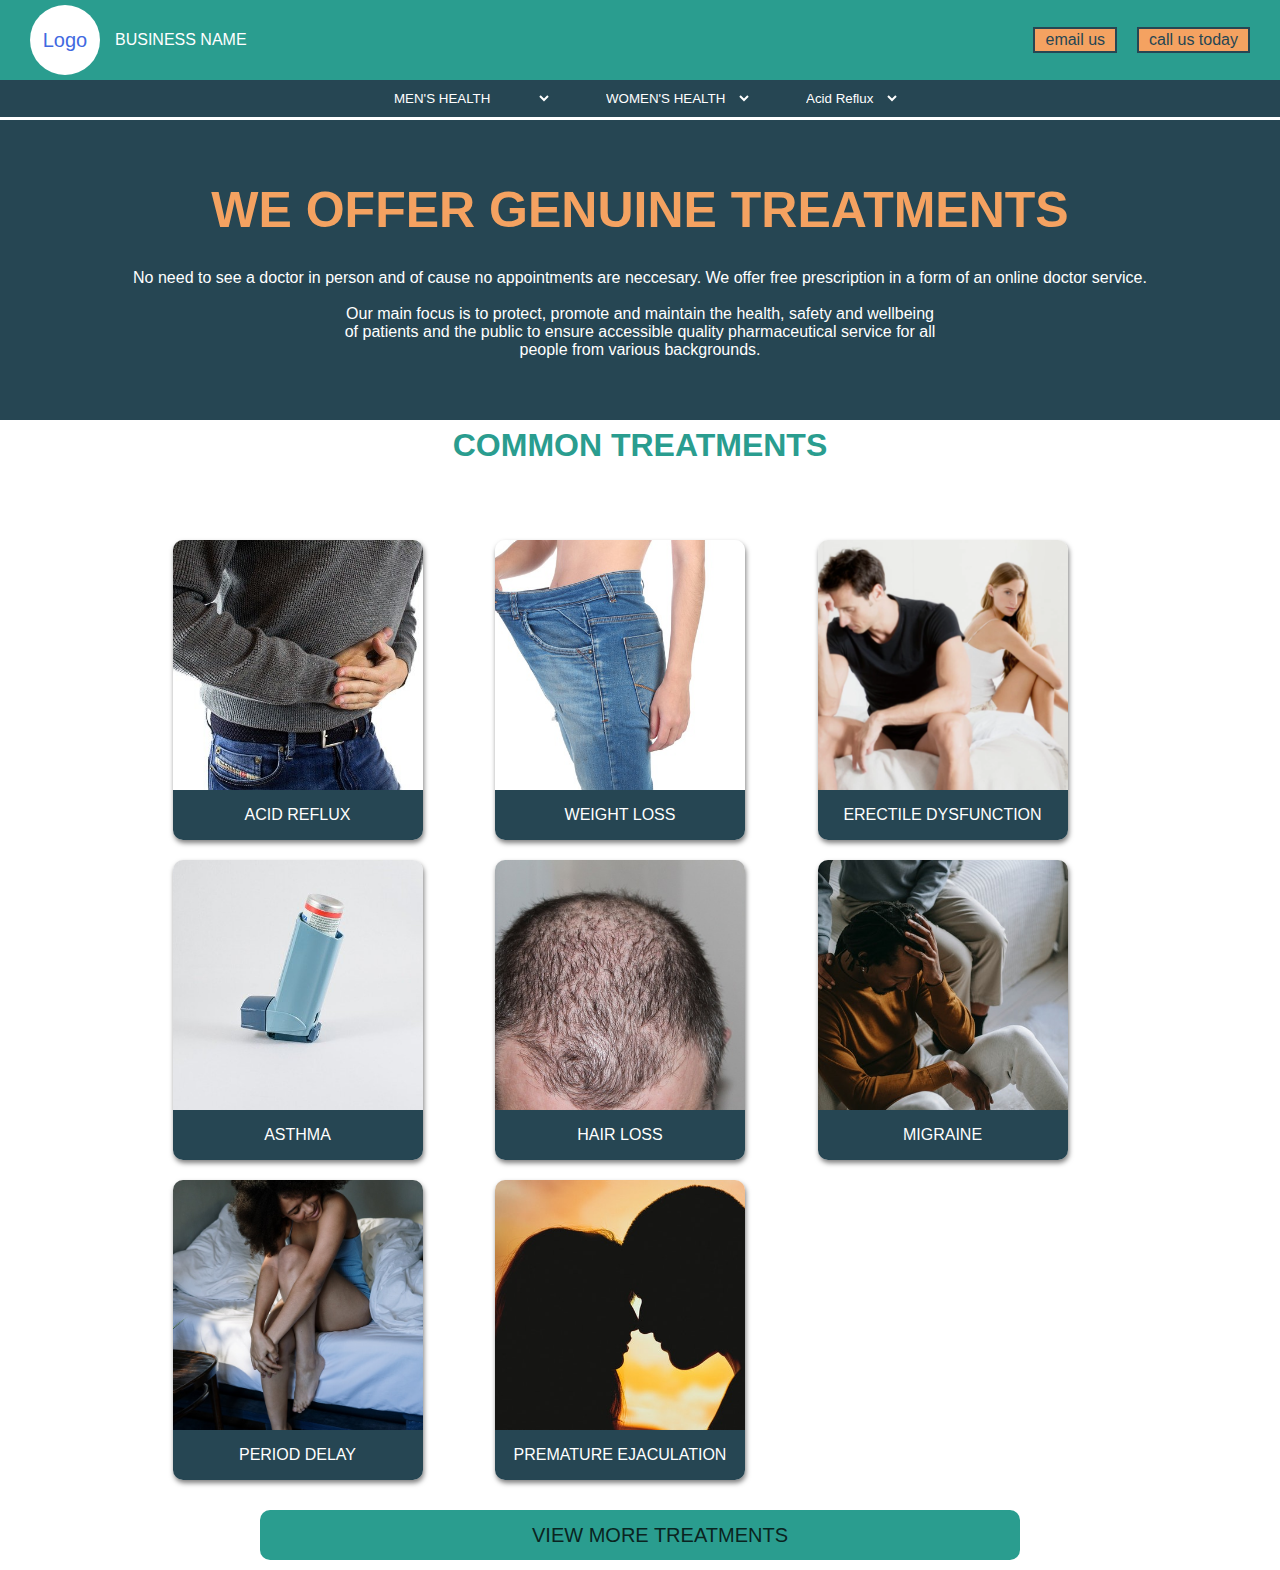
<file: index.html>
<!DOCTYPE html>
<html lang="en">
<head>
    <meta charset="UTF-8">
    <meta http-equiv="X-UA-Compatible" content="IE=edge">
    <meta name="viewport" content="width=device-width, initial-scale=1.0">
    <title>Online Doctor</title>
    <link rel="stylesheet" href="css/index.css">
    <link rel="stylesheet" href="https://use.fontawesome.com/releases/v5.15.4/css/all.css" integrity="sha384-DyZ88mC6Up2uqS4h/KRgHuoeGwBcD4Ng9SiP4dIRy0EXTlnuz47vAwmeGwVChigm" crossorigin="anonymous">
    <script src="index.js" defer></script>
</head>
<body>
    <div class="wrapper">
        <div class="navbar">
            <div>
                <div id="logo-area">
                    <div class="logo">
                        Logo
                    </div>
                    <p>BUSINESS NAME</p>
                </div>
                <ul>
                    <li>
                        <i class="fas fa-envelope"></i>
                        <a href="mailto:amoswings7@gmail.com">
                        email us
                        </a>
                    </li>
                    <li>
                        <i class="fas fa-phone-alt"></i>
                        <a href="tel:0814599837">call us today</a>
                    </li>
                </ul>
                <div id="burger-menu">
                    <span></span>
                    <span></span>
                    <span></span>
                </div>
            </div>
            <nav>
                <select class="nav-select-input" name="men" id="men-option" value="MEN'S HEALTH">
                    <option value="">MEN'S HEALTH</option>
                    <option value="">Erectile Dysfunction</option>
                    <option value="">Hair Loss</option>
                    <option value="">Premature Ejaculation</option>
                </select>
                <select class="nav-select-input" name="men" id="women-option" value="WOMEN'S HEALTH">
                    <option value="">WOMEN'S HEALTH</option>
                    <option value="">Period Delay</option>
                    <option value="">Weight Loss</option>
                    <option value="">Acne</option>
                    <option value="">Migraine</option>
                </select>
                <select class="nav-select-input" name="men" id="general-option" value="MORE COMMON TREATMENTS">
                    <option value="">Acid Reflux</option>
                    <option value="">Asthma</option>
                </select>
            </nav>
        </div>



        <!-- Navigation Menu for Mobile -->
        <div id="mobile-nav">
            <nav>
                <ul id="contact-us">
                    <li>
                        <a href="mailto:amoswings7@gmail.com">
                            <i class="fas fa-envelope"></i>
                        email us
                        </a>
                    </li>
                    <li>
                        <a href="tel:0814599837">
                            <i class="fas fa-phone-alt"></i>
                            call us today
                        </a>
                    </li>
                </ul>
                <ul id="navigations">
                    <li tabindex="1">
                        <p>
                            MEN'S HEALTH
                        </p>
                        <ul class="submenu">
                            <li>
                                <a href="treatment/erectile-dysfunction.html">Erectile Dysfunction</a>
                            </li>
                            <li>
                                <a href="treatment/hair-loss.html">Hair Loss</a>
                            </li>
                            <li>
                                <a href="treatment/premature-ejaculation.html">Premature Ejaculation</a>
                            </li>
                        </ul>
                    </li>
                    <li tabindex="2">
                        <p>
                            WOMEN'S HEALTH
                        </p>
                        <ul class="submenu">
                            <li>
                                <a href="treatment/period-delay.html">Period Delay</a>
                            </li>
                            <li>
                                <a href="treatment/weight-loss.html">Weight Loss</a>
                            </li>
                            <li>
                                <a href="treatment/acne.html">Acne</a>
                            </li>
                            <li>
                                <a href="treatment/migraine.html">Migraine</a>
                            </li>
                        </ul>
                    </li>
                    <li tabindex="3">
                        <p>
                            MORE COMMON TREATMENTS
                        </p>
                        <ul class="submenu">
                            <li>
                                <a href="treatment/acid-reflux.html">Acid Reflux</a>
                            </li>
                            <li>
                                <a href="treatment/asthma.html">Asthma</a>
                            </li>
                        </ul>
                    </li>
                </ul>
            </nav>

            <div id="close-btn">
                <span></span>
                <span></span>
            </div>
        </div>


        <!-- intro section -->
        <div id="intro-section">
            <h1>WE OFFER GENUINE TREATMENTS</h1>
            <p>No need to see a doctor in person and of cause no appointments are neccesary. We offer free prescription in a form of an online doctor service.
            </p>
            <br>
            <p>
                Our main focus is to protect, promote and maintain the health, safety and wellbeing of patients and the public to ensure accessible quality pharmaceutical service for all people from various backgrounds.
            </p>

        </div>
        <div id="category-container">
            <div id="header">
                <h1>COMMON TREATMENTS</h1>
                <div>
                    <i class="fas fa-chevron-down"></i>
                </div>
            </div>
            <div id="category-holder">
                <!-- <div class="category">
                    <img src="public/weight-loss.jpg" alt="weight-loss">
                    <P>WEIGHT LOSS</P>
                </div> -->
            </div>
            <div class="btn-container">
                <button id="view-more-btn">
                    <i class="far fa-plus-square"></i>
                    VIEW MORE TREATMENTS
                </button>
            </div>
        </div>

    </div>
</body>
</html>
</file>
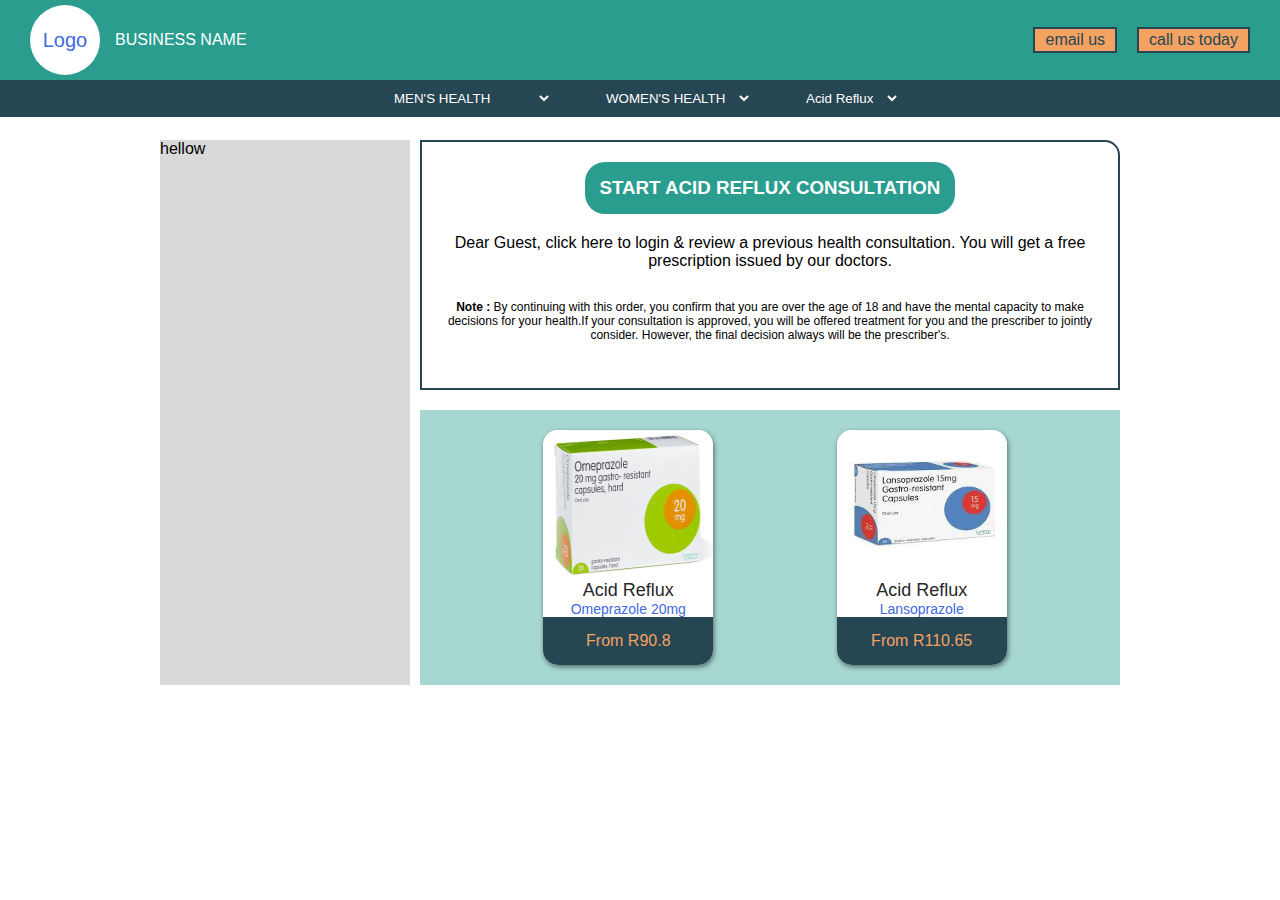
<file: treatment/acid-reflux.html>
<!DOCTYPE html>
<html lang="en">
<head>
    <meta charset="UTF-8">
    <meta http-equiv="X-UA-Compatible" content="IE=edge">
    <meta name="viewport" content="width=device-width, initial-scale=1.0">
    <link rel="stylesheet" href="../css/asthma.css">
    <script src="../js/treatment/acidReflux.js" type="module" defer></script>
    <title>Ashma</title>
</head>
<body>
    <div class="wrapper">
        <div class="navbar">
            <div>
                <div id="logo-area">
                    <div class="logo">
                        Logo
                    </div>
                    <p>BUSINESS NAME</p>
                </div>
                <ul>
                    <li>
                        <i class="fas fa-envelope"></i>
                        <a href="mailto:amoswings7@gmail.com">
                        email us
                        </a>
                    </li>
                    <li>
                        <i class="fas fa-phone-alt"></i>
                        <a href="tel:0814599837">call us today</a>
                    </li>
                </ul>
                <div id="burger-menu">
                    <span></span>
                    <span></span>
                    <span></span>
                </div>
            </div>
            <nav>
                <select class="nav-select-input" name="men" id="men-option" value="MEN'S HEALTH">
                    <option value="">MEN'S HEALTH</option>
                    <option value="">Erectile Dysfunction</option>
                    <option value="">Hair Loss</option>
                    <option value="">Premature Ejaculation</option>
                </select>
                <select class="nav-select-input" name="men" id="women-option" value="WOMEN'S HEALTH">
                    <option value="">WOMEN'S HEALTH</option>
                    <option value="">Period Delay</option>
                    <option value="">Weight Loss</option>
                    <option value="">Acne</option>
                    <option value="">Migraine</option>
                </select>
                <select class="nav-select-input" name="men" id="general-option" value="MORE COMMON TREATMENTS">
                    <option value="">Acid Reflux</option>
                    <option value="">Asthma</option>
                </select>
            </nav>
        </div>



        <!-- Navigation Menu for Mobile -->
        <div id="mobile-nav">
            <nav>
                <ul id="contact-us">
                    <li>
                        <a href="mailto:amoswings7@gmail.com">
                            <i class="fas fa-envelope"></i>
                        email us
                        </a>
                    </li>
                    <li>
                        <a href="tel:0814599837">
                            <i class="fas fa-phone-alt"></i>
                            call us today
                        </a>
                    </li>
                </ul>
                <ul id="navigations">
                    <li tabindex="1">
                        <p>
                            MEN'S HEALTH
                        </p>
                        <ul class="submenu">
                            <li>
                                <a href="erectile-dysfunction.html">Erectile Dysfunction</a>
                            </li>
                            <li>
                                <a href="hair-loss.html">Hair Loss</a>
                            </li>
                            <li>
                                <a href="premature-ejaculation.html">Premature Ejaculation</a>
                            </li>
                        </ul>
                    </li>
                    <li tabindex="2">
                        <p>
                            WOMEN'S HEALTH
                        </p>
                        <ul class="submenu">
                            <li>
                                <a href="period-delay.html">Period Delay</a>
                            </li>
                            <li>
                                <a href="weight-loss.html">Weight Loss</a>
                            </li>
                            <li>
                                <a href="acne.html">Acne</a>
                            </li>
                            <li>
                                <a href="migraine.html">Migraine</a>
                            </li>
                        </ul>
                    </li>
                    <li tabindex="3">
                        <p>
                            MORE COMMON TREATMENTS
                        </p>
                        <ul class="submenu">
                            <li>
                                <a href="acid-reflux.html">Acid Reflux</a>
                            </li>
                            <li>
                                <a href="asthma.html">Asthma</a>
                            </li>
                        </ul>
                    </li>
                </ul>
            </nav>

            <div id="close-btn">
                <span></span>
                <span></span>
            </div>
        </div>



        <div id="main-content">
            <aside id="aside-content">
                hellow
            </aside>
            <main>
                <div id="consult-section">
                    <div id="header">
                        <h3 id="openForm">START ACID REFLUX CONSULTATION</h3>
                        <p>
                            Dear Guest, click here to login & review a previous health consultation.
                            You will get a free prescription issued by our doctors.
                        </p>
                    </div>
                    <p>
                        <b>Note :</b> By continuing with this order, you confirm that you are over the age of 18 and have the mental capacity to make decisions for your health.If your consultation is approved, you will be offered treatment for you and the prescriber to jointly consider. However, the final decision always will be the prescriber's.
                    </p>
                </div>
                <div id='product-section'>
                    
                </div>
            </main>
        </div>


        <div class="form-container">
            <div class="close">
                <span></span>
                <span></span>
            </div>
            <form >
                <div class="about-person">
                    <h1>About you</h1>
                </div>
                <hr>
    
                <div class="symptoms">
                    <h1>Your symptoms</h1>
                </div>

                <hr>
                <input id="submit-btn" type="submit" value="SUBMIT FORM">
            </form>
        </div>
    </div>
</body>
</html>
</file>
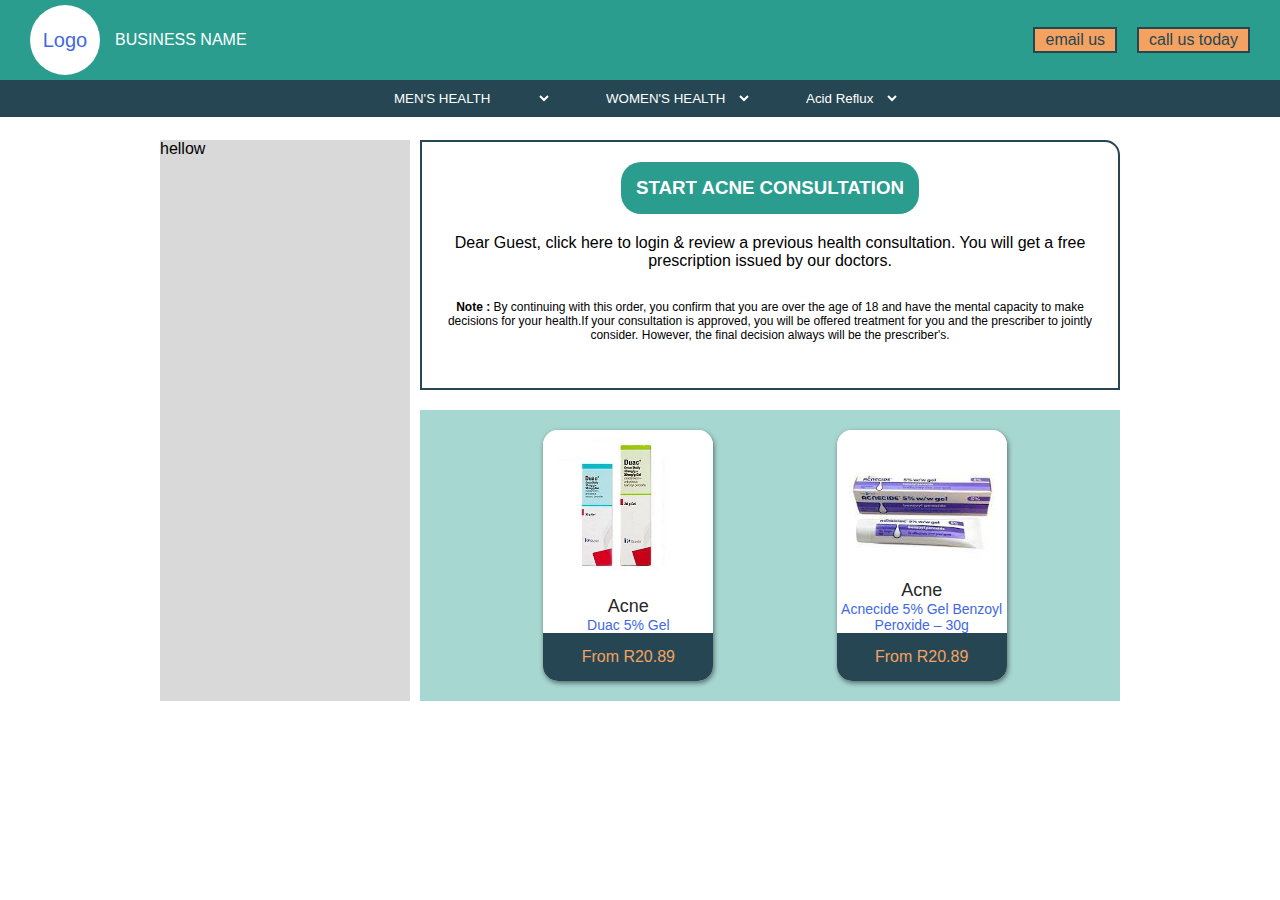
<file: treatment/acne.html>
<!DOCTYPE html>
<html lang="en">
<head>
    <meta charset="UTF-8">
    <meta http-equiv="X-UA-Compatible" content="IE=edge">
    <meta name="viewport" content="width=device-width, initial-scale=1.0">
    <link rel="stylesheet" href="../css/asthma.css">
    <script src="../js/treatment/acne.js" type="module" defer></script>
    <title>Ashma</title>
</head>
<body>
    <div class="wrapper">
        <div class="navbar">
            <div>
                <div id="logo-area">
                    <div class="logo">
                        Logo
                    </div>
                    <p>BUSINESS NAME</p>
                </div>
                <ul>
                    <li>
                        <i class="fas fa-envelope"></i>
                        <a href="mailto:amoswings7@gmail.com">
                        email us
                        </a>
                    </li>
                    <li>
                        <i class="fas fa-phone-alt"></i>
                        <a href="tel:0814599837">call us today</a>
                    </li>
                </ul>
                <div id="burger-menu">
                    <span></span>
                    <span></span>
                    <span></span>
                </div>
            </div>
            <nav>
                <select class="nav-select-input" name="men" id="men-option" value="MEN'S HEALTH">
                    <option value="">MEN'S HEALTH</option>
                    <option value="">Erectile Dysfunction</option>
                    <option value="">Hair Loss</option>
                    <option value="">Premature Ejaculation</option>
                </select>
                <select class="nav-select-input" name="men" id="women-option" value="WOMEN'S HEALTH">
                    <option value="">WOMEN'S HEALTH</option>
                    <option value="">Period Delay</option>
                    <option value="">Weight Loss</option>
                    <option value="">Acne</option>
                    <option value="">Migraine</option>
                </select>
                <select class="nav-select-input" name="men" id="general-option" value="MORE COMMON TREATMENTS">
                    <option value="">Acid Reflux</option>
                    <option value="">Asthma</option>
                </select>
            </nav>
        </div>



        <!-- Navigation Menu for Mobile -->
        <div id="mobile-nav">
            <nav>
                <ul id="contact-us">
                    <li>
                        <a href="mailto:amoswings7@gmail.com">
                            <i class="fas fa-envelope"></i>
                        email us
                        </a>
                    </li>
                    <li>
                        <a href="tel:0814599837">
                            <i class="fas fa-phone-alt"></i>
                            call us today
                        </a>
                    </li>
                </ul>
                <ul id="navigations">
                    <li tabindex="1">
                        <p>
                            MEN'S HEALTH
                        </p>
                        <ul class="submenu">
                            <li>
                                <a href="erectile-dysfunction.html">Erectile Dysfunction</a>
                            </li>
                            <li>
                                <a href="hair-loss.html">Hair Loss</a>
                            </li>
                            <li>
                                <a href="premature-ejaculation.html">Premature Ejaculation</a>
                            </li>
                        </ul>
                    </li>
                    <li tabindex="2">
                        <p>
                            WOMEN'S HEALTH
                        </p>
                        <ul class="submenu">
                            <li>
                                <a href="period-delay.html">Period Delay</a>
                            </li>
                            <li>
                                <a href="weight-loss.html">Weight Loss</a>
                            </li>
                            <li>
                                <a href="acne.html">Acne</a>
                            </li>
                            <li>
                                <a href="migraine.html">Migraine</a>
                            </li>
                        </ul>
                    </li>
                    <li tabindex="3">
                        <p>
                            MORE COMMON TREATMENTS
                        </p>
                        <ul class="submenu">
                            <li>
                                <a href="acid-reflux.html">Acid Reflux</a>
                            </li>
                            <li>
                                <a href="asthma.html">Asthma</a>
                            </li>
                        </ul>
                    </li>
                </ul>
            </nav>

            <div id="close-btn">
                <span></span>
                <span></span>
            </div>
        </div>



        <div id="main-content">
            <aside id="aside-content">
                hellow
            </aside>
            <main>
                <div id="consult-section">
                    <div id="header">
                        <h3 id="openForm">START ACNE CONSULTATION</h3>
                        <p>
                            Dear Guest, click here to login & review a previous health consultation.
                            You will get a free prescription issued by our doctors.
                        </p>
                    </div>
                    <p>
                        <b>Note :</b> By continuing with this order, you confirm that you are over the age of 18 and have the mental capacity to make decisions for your health.If your consultation is approved, you will be offered treatment for you and the prescriber to jointly consider. However, the final decision always will be the prescriber's.
                    </p>
                </div>
                <div id='product-section'>
                    
                    </div>
                </div>
            </main>
        </div>


        <div class="form-container">
            <div class="close">
                <span></span>
                <span></span>
            </div>
            <form >
                <div class="about-person">
                    <h1>About you</h1>
                </div>
                <hr>
    
                <div class="symptoms">
                    <h1>Your symptoms</h1>
                </div>

                <hr>
                <input id="submit-btn" type="submit" value="SUBMIT FORM">
            </form>
        </div>
    </div>
</body>
</html>
</file>
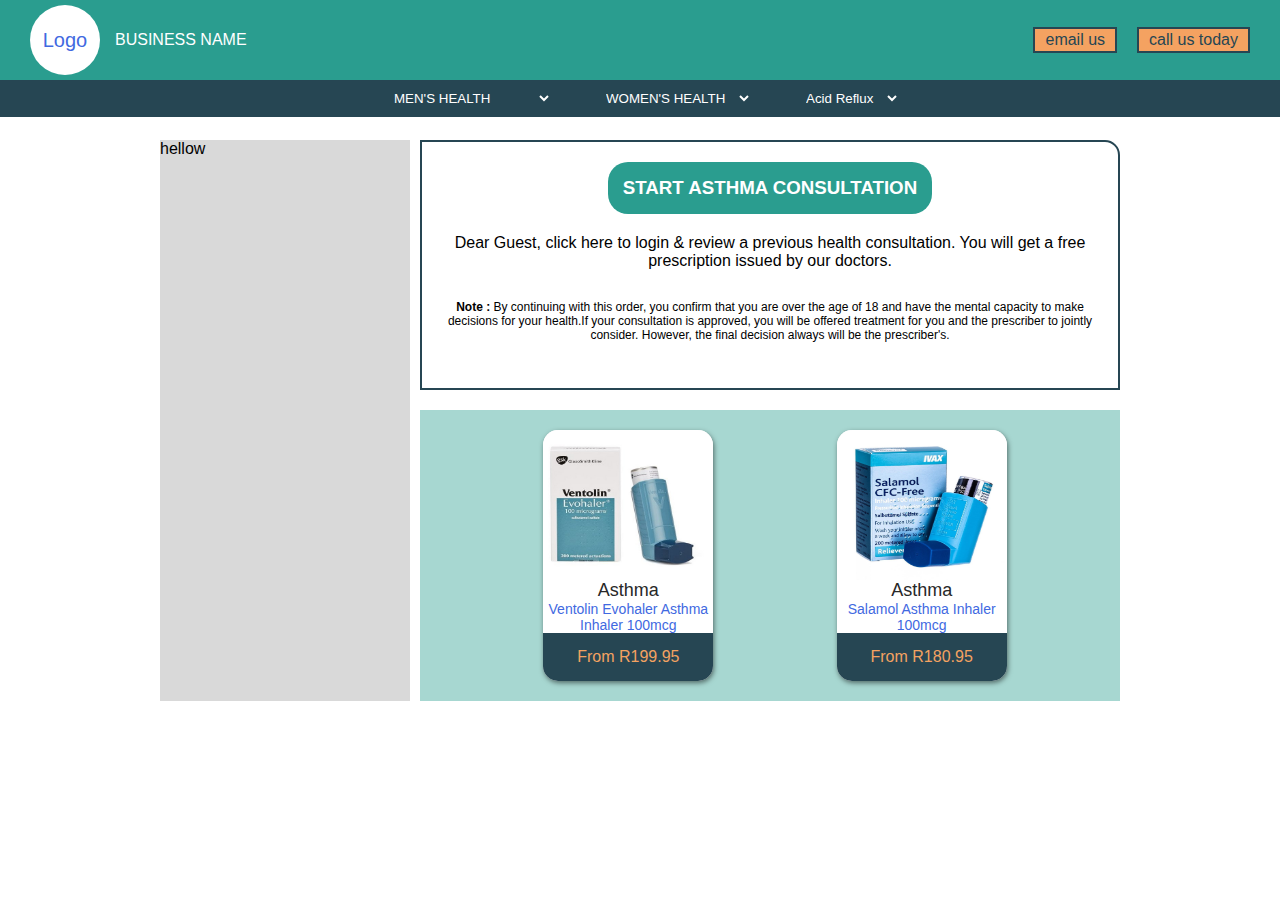
<file: treatment/asthma.html>
<!DOCTYPE html>
<html lang="en">
<head>
    <meta charset="UTF-8">
    <meta http-equiv="X-UA-Compatible" content="IE=edge">
    <meta name="viewport" content="width=device-width, initial-scale=1.0">
    <link rel="stylesheet" href="../css/asthma.css">
    <script src="../js/treatment/asthma.js" type="module" defer></script>
    <title>Ashma</title>
</head>
<body>
    <div class="wrapper">
        <div class="navbar">
            <div>
                <div id="logo-area">
                    <div class="logo">
                        Logo
                    </div>
                    <p>BUSINESS NAME</p>
                </div>
                <ul>
                    <li>
                        <i class="fas fa-envelope"></i>
                        <a href="mailto:amoswings7@gmail.com">
                        email us
                        </a>
                    </li>
                    <li>
                        <i class="fas fa-phone-alt"></i>
                        <a href="tel:0814599837">call us today</a>
                    </li>
                </ul>
                <div id="burger-menu">
                    <span></span>
                    <span></span>
                    <span></span>
                </div>
            </div>
            <nav>
                <select class="nav-select-input" name="men" id="men-option" value="MEN'S HEALTH">
                    <option value="">MEN'S HEALTH</option>
                    <option value="">Erectile Dysfunction</option>
                    <option value="">Hair Loss</option>
                    <option value="">Premature Ejaculation</option>
                </select>
                <select class="nav-select-input" name="men" id="women-option" value="WOMEN'S HEALTH">
                    <option value="">WOMEN'S HEALTH</option>
                    <option value="">Period Delay</option>
                    <option value="">Weight Loss</option>
                    <option value="">Acne</option>
                    <option value="">Migraine</option>
                </select>
                <select class="nav-select-input" name="men" id="general-option" value="MORE COMMON TREATMENTS">
                    <option value="">Acid Reflux</option>
                    <option value="">Asthma</option>
                </select>
            </nav>
        </div>



        <!-- Navigation Menu for Mobile -->
        <div id="mobile-nav">
            <nav>
                <ul id="contact-us">
                    <li>
                        <a href="mailto:amoswings7@gmail.com">
                            <i class="fas fa-envelope"></i>
                        email us
                        </a>
                    </li>
                    <li>
                        <a href="tel:0814599837">
                            <i class="fas fa-phone-alt"></i>
                            call us today
                        </a>
                    </li>
                </ul>
                <ul id="navigations">
                    <li tabindex="1">
                        <p>
                            MEN'S HEALTH
                        </p>
                        <ul class="submenu">
                            <li>
                                <a href="erectile-dysfunction.html">Erectile Dysfunction</a>
                            </li>
                            <li>
                                <a href="hair-loss.html">Hair Loss</a>
                            </li>
                            <li>
                                <a href="premature-ejaculation.html">Premature Ejaculation</a>
                            </li>
                        </ul>
                    </li>
                    <li tabindex="2">
                        <p>
                            WOMEN'S HEALTH
                        </p>
                        <ul class="submenu">
                            <li>
                                <a href="period-delay.html">Period Delay</a>
                            </li>
                            <li>
                                <a href="weight-loss.html">Weight Loss</a>
                            </li>
                            <li>
                                <a href="acne.html">Acne</a>
                            </li>
                            <li>
                                <a href="migraine.html">Migraine</a>
                            </li>
                        </ul>
                    </li>
                    <li tabindex="3">
                        <p>
                            MORE COMMON TREATMENTS
                        </p>
                        <ul class="submenu">
                            <li>
                                <a href="acid-reflux.html">Acid Reflux</a>
                            </li>
                            <li>
                                <a href="asthma.html">Asthma</a>
                            </li>
                        </ul>
                    </li>
                </ul>
            </nav>
            
            <div id="close-btn">
                <span></span>
                <span></span>
            </div>
        </div>



        <div id="main-content">
            <aside id="aside-content">
                hellow
            </aside>
            <main>
                <div id="consult-section">
                    <div id="header">
                        <h3 id="openForm">START ASTHMA CONSULTATION</h3>
                        <p>
                            Dear Guest, click here to login & review a previous health consultation.
                            You will get a free prescription issued by our doctors.
                        </p>
                    </div>
                    <p>
                        <b>Note :</b> By continuing with this order, you confirm that you are over the age of 18 and have the mental capacity to make decisions for your health.If your consultation is approved, you will be offered treatment for you and the prescriber to jointly consider. However, the final decision always will be the prescriber's.
                    </p>
                </div>
                <div id='product-section'>
                    
                </div>
            </main>
        </div>


        <div class="form-container">
            <div class="close">
                <span></span>
                <span></span>
            </div>
            <form >
                <div class="about-person">
                    <h1>About you</h1>
                </div>
                <hr>
    
                <div class="symptoms">
                    <h1>Your symptoms</h1>
                </div>

                <hr>
                <input id="submit-btn" type="submit" value="SUBMIT FORM">
            </form>
        </div>
    </div>
</body>
</html>
</file>
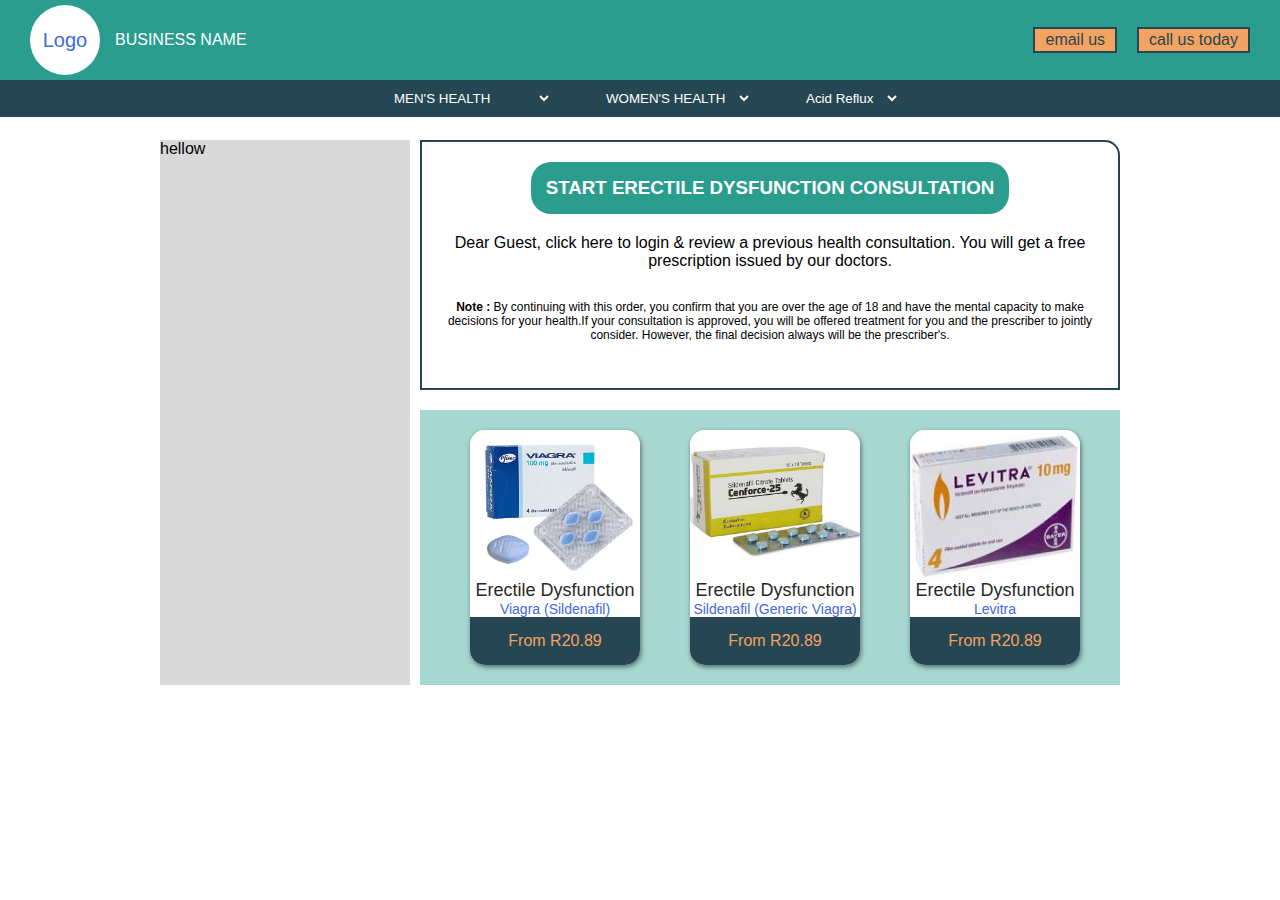
<file: treatment/erectile-dysfunction.html>
<!DOCTYPE html>
<html lang="en">
<head>
    <meta charset="UTF-8">
    <meta http-equiv="X-UA-Compatible" content="IE=edge">
    <meta name="viewport" content="width=device-width, initial-scale=1.0">
    <link rel="stylesheet" href="../css/asthma.css">
    <script src="../js/treatment/erectileDysfunction.js" type="module" defer></script>
    <title>Ashma</title>
</head>
<body>
    <div class="wrapper">
        <div class="navbar">
            <div>
                <div id="logo-area">
                    <div class="logo">
                        Logo
                    </div>
                    <p>BUSINESS NAME</p>
                </div>
                <ul>
                    <li>
                        <i class="fas fa-envelope"></i>
                        <a href="mailto:amoswings7@gmail.com">
                        email us
                        </a>
                    </li>
                    <li>
                        <i class="fas fa-phone-alt"></i>
                        <a href="tel:0814599837">call us today</a>
                    </li>
                </ul>
                <div id="burger-menu">
                    <span></span>
                    <span></span>
                    <span></span>
                </div>
            </div>
            <nav>
                <select class="nav-select-input" name="men" id="men-option" value="MEN'S HEALTH">
                    <option value="">MEN'S HEALTH</option>
                    <option value="">Erectile Dysfunction</option>
                    <option value="">Hair Loss</option>
                    <option value="">Premature Ejaculation</option>
                </select>
                <select class="nav-select-input" name="men" id="women-option" value="WOMEN'S HEALTH">
                    <option value="">WOMEN'S HEALTH</option>
                    <option value="">Period Delay</option>
                    <option value="">Weight Loss</option>
                    <option value="">Acne</option>
                    <option value="">Migraine</option>
                </select>
                <select class="nav-select-input" name="men" id="general-option" value="MORE COMMON TREATMENTS">
                    <option value="">Acid Reflux</option>
                    <option value="">Asthma</option>
                </select>
            </nav>
        </div>



        <!-- Navigation Menu for Mobile -->
        <div id="mobile-nav">
            <nav>
                <ul id="contact-us">
                    <li>
                        <a href="mailto:amoswings7@gmail.com">
                            <i class="fas fa-envelope"></i>
                        email us
                        </a>
                    </li>
                    <li>
                        <a href="tel:0814599837">
                            <i class="fas fa-phone-alt"></i>
                            call us today
                        </a>
                    </li>
                </ul>
                <ul id="navigations">
                    <li tabindex="1">
                        <p>
                            MEN'S HEALTH
                        </p>
                        <ul class="submenu">
                            <li>
                                <a href="erectile-dysfunction.html">Erectile Dysfunction</a>
                            </li>
                            <li>
                                <a href="hair-loss.html">Hair Loss</a>
                            </li>
                            <li>
                                <a href="premature-ejaculation.html">Premature Ejaculation</a>
                            </li>
                        </ul>
                    </li>
                    <li tabindex="2">
                        <p>
                            WOMEN'S HEALTH
                        </p>
                        <ul class="submenu">
                            <li>
                                <a href="period-delay.html">Period Delay</a>
                            </li>
                            <li>
                                <a href="weight-loss.html">Weight Loss</a>
                            </li>
                            <li>
                                <a href="acne.html">Acne</a>
                            </li>
                            <li>
                                <a href="migraine.html">Migraine</a>
                            </li>
                        </ul>
                    </li>
                    <li tabindex="3">
                        <p>
                            MORE COMMON TREATMENTS
                        </p>
                        <ul class="submenu">
                            <li>
                                <a href="acid-reflux.html">Acid Reflux</a>
                            </li>
                            <li>
                                <a href="asthma.html">Asthma</a>
                            </li>
                        </ul>
                    </li>
                </ul>
            </nav>

            <div id="close-btn">
                <span></span>
                <span></span>
            </div>
        </div>



        <div id="main-content">
            <aside id="aside-content">
                hellow
            </aside>
            <main>
                <div id="consult-section">
                    <div id="header">
                        <h3 id="openForm">START ERECTILE DYSFUNCTION CONSULTATION</h3>
                        <p>
                            Dear Guest, click here to login & review a previous health consultation.
                            You will get a free prescription issued by our doctors.
                        </p>
                    </div>
                    <p>
                        <b>Note :</b> By continuing with this order, you confirm that you are over the age of 18 and have the mental capacity to make decisions for your health.If your consultation is approved, you will be offered treatment for you and the prescriber to jointly consider. However, the final decision always will be the prescriber's.
                    </p>
                </div>
                <div id='product-section'>
                    
                </div>
            </main>
        </div>


        <div class="form-container">
            <div class="close">
                <span></span>
                <span></span>
            </div>
            <form >
                <div class="about-person">
                    <h1>About you</h1>
                </div>
                <hr>
    
                <div class="symptoms">
                    <h1>Your symptoms</h1>
                </div>

                <hr>
                <input id="submit-btn" type="submit" value="SUBMIT FORM">
            </form>
        </div>
    </div>
</body>
</html>
</file>
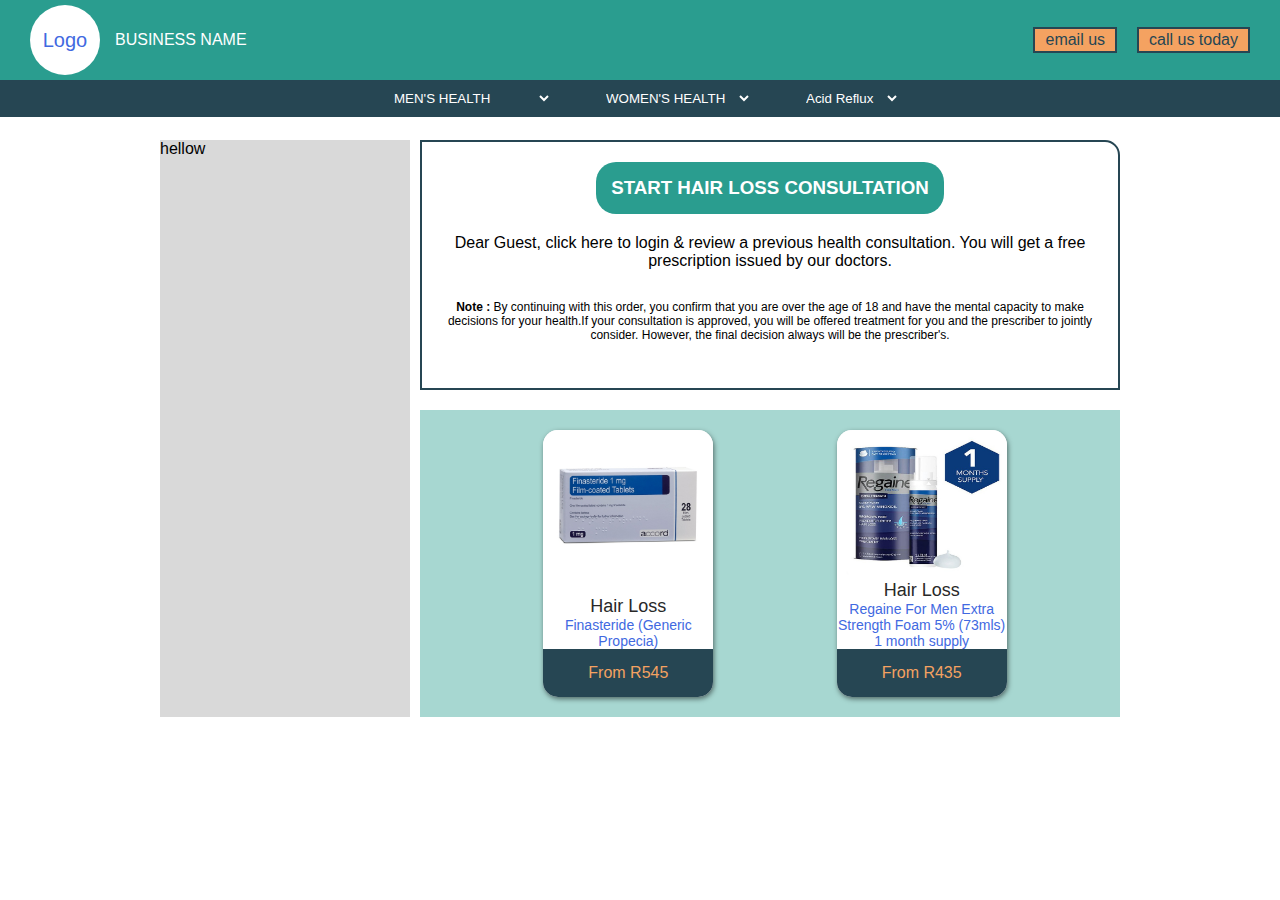
<file: treatment/hair-loss.html>
<!DOCTYPE html>
<html lang="en">
<head>
    <meta charset="UTF-8">
    <meta http-equiv="X-UA-Compatible" content="IE=edge">
    <meta name="viewport" content="width=device-width, initial-scale=1.0">
    <link rel="stylesheet" href="../css/asthma.css">
    <script src="../js/treatment/hairLoss.js" type="module" defer></script>
    <title>Ashma</title>
</head>
<body>
    <div class="wrapper">
        <div class="navbar">
            <div>
                <div id="logo-area">
                    <div class="logo">
                        Logo
                    </div>
                    <p>BUSINESS NAME</p>
                </div>
                <ul>
                    <li>
                        <i class="fas fa-envelope"></i>
                        <a href="mailto:amoswings7@gmail.com">
                        email us
                        </a>
                    </li>
                    <li>
                        <i class="fas fa-phone-alt"></i>
                        <a href="tel:0814599837">call us today</a>
                    </li>
                </ul>
                <div id="burger-menu">
                    <span></span>
                    <span></span>
                    <span></span>
                </div>
            </div>
            <nav>
                <select class="nav-select-input" name="men" id="men-option" value="MEN'S HEALTH">
                    <option value="">MEN'S HEALTH</option>
                    <option value="">Erectile Dysfunction</option>
                    <option value="">Hair Loss</option>
                    <option value="">Premature Ejaculation</option>
                </select>
                <select class="nav-select-input" name="men" id="women-option" value="WOMEN'S HEALTH">
                    <option value="">WOMEN'S HEALTH</option>
                    <option value="">Period Delay</option>
                    <option value="">Weight Loss</option>
                    <option value="">Acne</option>
                    <option value="">Migraine</option>
                </select>
                <select class="nav-select-input" name="men" id="general-option" value="MORE COMMON TREATMENTS">
                    <option value="">Acid Reflux</option>
                    <option value="">Asthma</option>
                </select>
            </nav>
        </div>



        <!-- Navigation Menu for Mobile -->
        <div id="mobile-nav">
            <nav>
                <ul id="contact-us">
                    <li>
                        <a href="mailto:amoswings7@gmail.com">
                            <i class="fas fa-envelope"></i>
                        email us
                        </a>
                    </li>
                    <li>
                        <a href="tel:0814599837">
                            <i class="fas fa-phone-alt"></i>
                            call us today
                        </a>
                    </li>
                </ul>
                <ul id="navigations">
                    <li tabindex="1">
                        <p>
                            MEN'S HEALTH
                        </p>
                        <ul class="submenu">
                            <li>
                                <a href="erectile-dysfunction.html">Erectile Dysfunction</a>
                            </li>
                            <li>
                                <a href="hair-loss.html">Hair Loss</a>
                            </li>
                            <li>
                                <a href="premature-ejaculation.html">Premature Ejaculation</a>
                            </li>
                        </ul>
                    </li>
                    <li tabindex="2">
                        <p>
                            WOMEN'S HEALTH
                        </p>
                        <ul class="submenu">
                            <li>
                                <a href="period-delay.html">Period Delay</a>
                            </li>
                            <li>
                                <a href="weight-loss.html">Weight Loss</a>
                            </li>
                            <li>
                                <a href="acne.html">Acne</a>
                            </li>
                            <li>
                                <a href="migraine.html">Migraine</a>
                            </li>
                        </ul>
                    </li>
                    <li tabindex="3">
                        <p>
                            MORE COMMON TREATMENTS
                        </p>
                        <ul class="submenu">
                            <li>
                                <a href="acid-reflux.html">Acid Reflux</a>
                            </li>
                            <li>
                                <a href="asthma.html">Asthma</a>
                            </li>
                        </ul>
                    </li>
                </ul>
            </nav>

            <div id="close-btn">
                <span></span>
                <span></span>
            </div>
        </div>



        <div id="main-content">
            <aside id="aside-content">
                hellow
            </aside>
            <main>
                <div id="consult-section">
                    <div id="header">
                        <h3 id="openForm">START HAIR LOSS CONSULTATION</h3>
                        <p>
                            Dear Guest, click here to login & review a previous health consultation.
                            You will get a free prescription issued by our doctors.
                        </p>
                    </div>
                    <p>
                        <b>Note :</b> By continuing with this order, you confirm that you are over the age of 18 and have the mental capacity to make decisions for your health.If your consultation is approved, you will be offered treatment for you and the prescriber to jointly consider. However, the final decision always will be the prescriber's.
                    </p>
                </div>
                <div id='product-section'>
                    
                </div>
            </main>
        </div>


        <div class="form-container">
            <div class="close">
                <span></span>
                <span></span>
            </div>
            <form >
                <div class="about-person">
                    <h1>About you</h1>
                </div>
                <hr>
    
                <div class="symptoms">
                    <h1>Your symptoms</h1>
                </div>

                <hr>
                <input id="submit-btn" type="submit" value="SUBMIT FORM">
            </form>
        </div>
    </div>
</body>
</html>
</file>
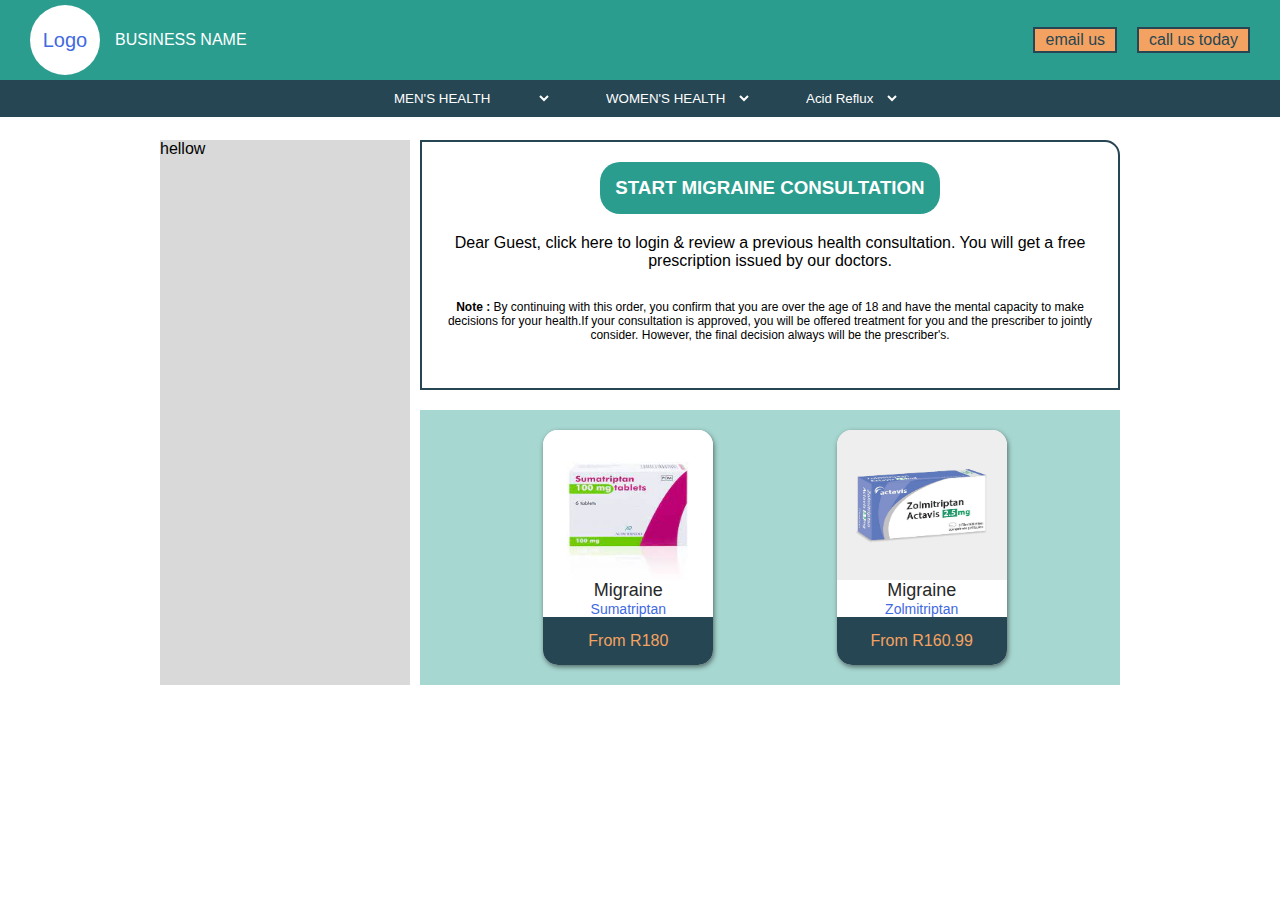
<file: treatment/migraine.html>
<!DOCTYPE html>
<html lang="en">
<head>
    <meta charset="UTF-8">
    <meta http-equiv="X-UA-Compatible" content="IE=edge">
    <meta name="viewport" content="width=device-width, initial-scale=1.0">
    <link rel="stylesheet" href="../css/asthma.css">
    <script src="../js/treatment/migraine.js" type="module" defer></script>
    <title>Ashma</title>
</head>
<body>
    <div class="wrapper">
        <div class="navbar">
            <div>
                <div id="logo-area">
                    <div class="logo">
                        Logo
                    </div>
                    <p>BUSINESS NAME</p>
                </div>
                <ul>
                    <li>
                        <i class="fas fa-envelope"></i>
                        <a href="mailto:amoswings7@gmail.com">
                        email us
                        </a>
                    </li>
                    <li>
                        <i class="fas fa-phone-alt"></i>
                        <a href="tel:0814599837">call us today</a>
                    </li>
                </ul>
                <div id="burger-menu">
                    <span></span>
                    <span></span>
                    <span></span>
                </div>
            </div>
            <nav>
                <select class="nav-select-input" name="men" id="men-option" value="MEN'S HEALTH">
                    <option value="">MEN'S HEALTH</option>
                    <option value="">Erectile Dysfunction</option>
                    <option value="">Hair Loss</option>
                    <option value="">Premature Ejaculation</option>
                </select>
                <select class="nav-select-input" name="men" id="women-option" value="WOMEN'S HEALTH">
                    <option value="">WOMEN'S HEALTH</option>
                    <option value="">Period Delay</option>
                    <option value="">Weight Loss</option>
                    <option value="">Acne</option>
                    <option value="">Migraine</option>
                </select>
                <select class="nav-select-input" name="men" id="general-option" value="MORE COMMON TREATMENTS">
                    <option value="">Acid Reflux</option>
                    <option value="">Asthma</option>
                </select>
            </nav>
        </div>



        <!-- Navigation Menu for Mobile -->
        <div id="mobile-nav">
            <nav>
                <ul id="contact-us">
                    <li>
                        <a href="mailto:amoswings7@gmail.com">
                            <i class="fas fa-envelope"></i>
                        email us
                        </a>
                    </li>
                    <li>
                        <a href="tel:0814599837">
                            <i class="fas fa-phone-alt"></i>
                            call us today
                        </a>
                    </li>
                </ul>
                <ul id="navigations">
                    <li tabindex="1">
                        <p>
                            MEN'S HEALTH
                        </p>
                        <ul class="submenu">
                            <li>
                                <a href="erectile-dysfunction.html">Erectile Dysfunction</a>
                            </li>
                            <li>
                                <a href="hair-loss.html">Hair Loss</a>
                            </li>
                            <li>
                                <a href="premature-ejaculation.html">Premature Ejaculation</a>
                            </li>
                        </ul>
                    </li>
                    <li tabindex="2">
                        <p>
                            WOMEN'S HEALTH
                        </p>
                        <ul class="submenu">
                            <li>
                                <a href="period-delay.html">Period Delay</a>
                            </li>
                            <li>
                                <a href="weight-loss.html">Weight Loss</a>
                            </li>
                            <li>
                                <a href="acne.html">Acne</a>
                            </li>
                            <li>
                                <a href="migraine.html">Migraine</a>
                            </li>
                        </ul>
                    </li>
                    <li tabindex="3">
                        <p>
                            MORE COMMON TREATMENTS
                        </p>
                        <ul class="submenu">
                            <li>
                                <a href="acid-reflux.html">Acid Reflux</a>
                            </li>
                            <li>
                                <a href="asthma.html">Asthma</a>
                            </li>
                        </ul>
                    </li>
                </ul>
            </nav>

            <div id="close-btn">
                <span></span>
                <span></span>
            </div>
        </div>



        <div id="main-content">
            <aside id="aside-content">
                hellow
            </aside>
            <main>
                <div id="consult-section">
                    <div id="header">
                        <h3 id="openForm">START MIGRAINE CONSULTATION</h3>
                        <p>
                            Dear Guest, click here to login & review a previous health consultation.
                            You will get a free prescription issued by our doctors.
                        </p>
                    </div>
                    <p>
                        <b>Note :</b> By continuing with this order, you confirm that you are over the age of 18 and have the mental capacity to make decisions for your health.If your consultation is approved, you will be offered treatment for you and the prescriber to jointly consider. However, the final decision always will be the prescriber's.
                    </p>
                </div>
                <div id='product-section'>
                    
                    
                </div>
            </main>
        </div>


        <div class="form-container">
            <div class="close">
                <span></span>
                <span></span>
            </div>
            <form >
                <div class="about-person">
                    <h1>About you</h1>
                </div>
                <hr>
    
                <div class="symptoms">
                    <h1>Your symptoms</h1>
                </div>

                <hr>
                <input id="submit-btn" type="submit" value="SUBMIT FORM">
            </form>
        </div>
    </div>
</body>
</html>
</file>
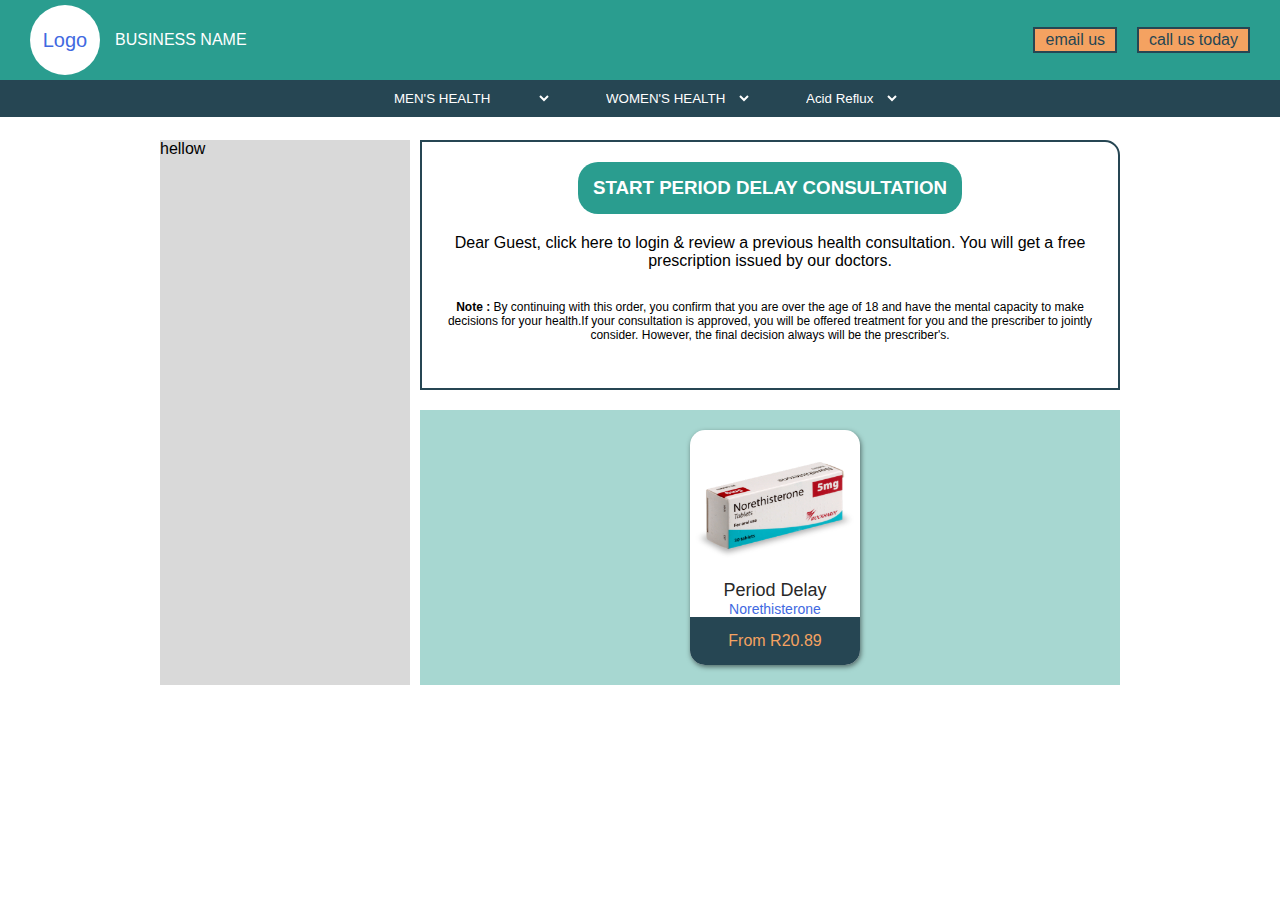
<file: treatment/period-delay.html>
<!DOCTYPE html>
<html lang="en">
<head>
    <meta charset="UTF-8">
    <meta http-equiv="X-UA-Compatible" content="IE=edge">
    <meta name="viewport" content="width=device-width, initial-scale=1.0">
    <link rel="stylesheet" href="../css/asthma.css">
    <script src="../js/treatment/periodDelay.js" type="module" defer></script>
    <title>Ashma</title>
</head>
<body>
    <div class="wrapper">
        <div class="navbar">
            <div>
                <div id="logo-area">
                    <div class="logo">
                        Logo
                    </div>
                    <p>BUSINESS NAME</p>
                </div>
                <ul>
                    <li>
                        <i class="fas fa-envelope"></i>
                        <a href="mailto:amoswings7@gmail.com">
                        email us
                        </a>
                    </li>
                    <li>
                        <i class="fas fa-phone-alt"></i>
                        <a href="tel:0814599837">call us today</a>
                    </li>
                </ul>
                <div id="burger-menu">
                    <span></span>
                    <span></span>
                    <span></span>
                </div>
            </div>
            <nav>
                <select class="nav-select-input" name="men" id="men-option" value="MEN'S HEALTH">
                    <option value="">MEN'S HEALTH</option>
                    <option value="">Erectile Dysfunction</option>
                    <option value="">Hair Loss</option>
                    <option value="">Premature Ejaculation</option>
                </select>
                <select class="nav-select-input" name="men" id="women-option" value="WOMEN'S HEALTH">
                    <option value="">WOMEN'S HEALTH</option>
                    <option value="">Period Delay</option>
                    <option value="">Weight Loss</option>
                    <option value="">Acne</option>
                    <option value="">Migraine</option>
                </select>
                <select class="nav-select-input" name="men" id="general-option" value="MORE COMMON TREATMENTS">
                    <option value="">Acid Reflux</option>
                    <option value="">Asthma</option>
                </select>
            </nav>
        </div>



        <!-- Navigation Menu for Mobile -->
        <div id="mobile-nav">
            <nav>
                <ul id="contact-us">
                    <li>
                        <a href="mailto:amoswings7@gmail.com">
                            <i class="fas fa-envelope"></i>
                        email us
                        </a>
                    </li>
                    <li>
                        <a href="tel:0814599837">
                            <i class="fas fa-phone-alt"></i>
                            call us today
                        </a>
                    </li>
                </ul>
                <ul id="navigations">
                    <li tabindex="1">
                        <p>
                            MEN'S HEALTH
                        </p>
                        <ul class="submenu">
                            <li>
                                <a href="erectile-dysfunction.html">Erectile Dysfunction</a>
                            </li>
                            <li>
                                <a href="hair-loss.html">Hair Loss</a>
                            </li>
                            <li>
                                <a href="premature-ejaculation.html">Premature Ejaculation</a>
                            </li>
                        </ul>
                    </li>
                    <li tabindex="2">
                        <p>
                            WOMEN'S HEALTH
                        </p>
                        <ul class="submenu">
                            <li>
                                <a href="period-delay.html">Period Delay</a>
                            </li>
                            <li>
                                <a href="weight-loss.html">Weight Loss</a>
                            </li>
                            <li>
                                <a href="acne.html">Acne</a>
                            </li>
                            <li>
                                <a href="migraine.html">Migraine</a>
                            </li>
                        </ul>
                    </li>
                    <li tabindex="3">
                        <p>
                            MORE COMMON TREATMENTS
                        </p>
                        <ul class="submenu">
                            <li>
                                <a href="acid-reflux.html">Acid Reflux</a>
                            </li>
                            <li>
                                <a href="asthma.html">Asthma</a>
                            </li>
                        </ul>
                    </li>
                </ul>
            </nav>
            
            <div id="close-btn">
                <span></span>
                <span></span>
            </div>
        </div>



        <div id="main-content">
            <aside id="aside-content">
                hellow
            </aside>
            <main>
                <div id="consult-section">
                    <div id="header">
                        <h3 id="openForm">START PERIOD DELAY CONSULTATION</h3>
                        <p>
                            Dear Guest, click here to login & review a previous health consultation.
                            You will get a free prescription issued by our doctors.
                        </p>
                    </div>
                    <p>
                        <b>Note :</b> By continuing with this order, you confirm that you are over the age of 18 and have the mental capacity to make decisions for your health.If your consultation is approved, you will be offered treatment for you and the prescriber to jointly consider. However, the final decision always will be the prescriber's.
                    </p>
                </div>
                <div id='product-section'>
                
                </div>
            </main>
        </div>


        <div class="form-container">
            <div class="close">
                <span></span>
                <span></span>
            </div>
            <form >
                <div class="about-person">
                    <h1>About you</h1>
                </div>
                <hr>
    
                <div class="symptoms">
                    <h1>Your symptoms</h1>
                </div>

                <hr>
                <input id="submit-btn" type="submit" value="SUBMIT FORM">
            </form>
        </div>
    </div>
</body>
</html>
</file>
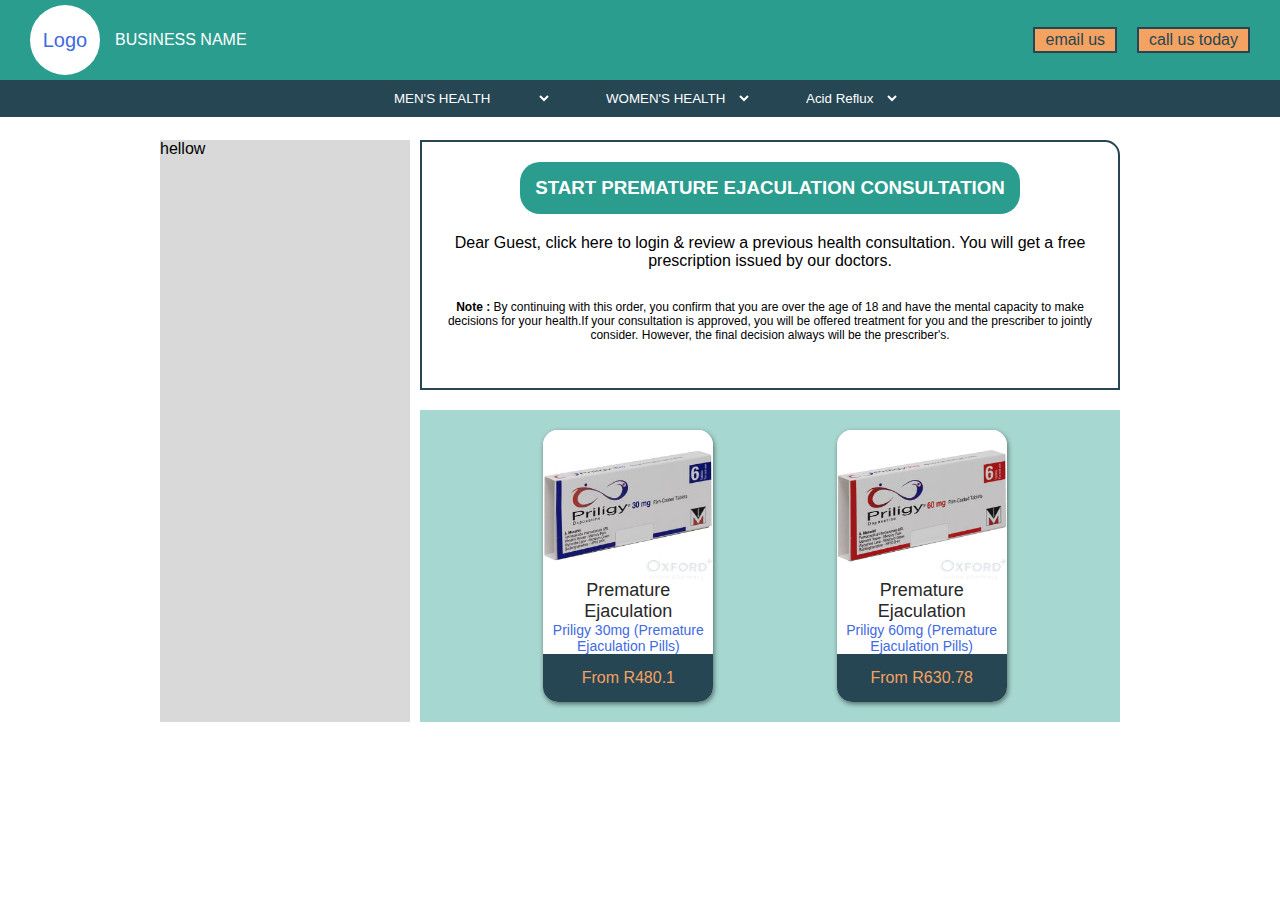
<file: treatment/premature-ejaculation.html>
<!DOCTYPE html>
<html lang="en">
<head>
    <meta charset="UTF-8">
    <meta http-equiv="X-UA-Compatible" content="IE=edge">
    <meta name="viewport" content="width=device-width, initial-scale=1.0">
    <link rel="stylesheet" href="../css/asthma.css">
    <script src="../js/treatment/prematureEjaculation.js" type="module" defer></script>
    <title>Ashma</title>
</head>
<body>
    <div class="wrapper">
        <div class="navbar">
            <div>
                <div id="logo-area">
                    <div class="logo">
                        Logo
                    </div>
                    <p>BUSINESS NAME</p>
                </div>
                <ul>
                    <li>
                        <i class="fas fa-envelope"></i>
                        <a href="mailto:amoswings7@gmail.com">
                        email us
                        </a>
                    </li>
                    <li>
                        <i class="fas fa-phone-alt"></i>
                        <a href="tel:0814599837">call us today</a>
                    </li>
                </ul>
                <div id="burger-menu">
                    <span></span>
                    <span></span>
                    <span></span>
                </div>
            </div>
            <nav>
                <select class="nav-select-input" name="men" id="men-option" value="MEN'S HEALTH">
                    <option value="">MEN'S HEALTH</option>
                    <option value=""><a href="erectile-dysfunction.html">Erectile Dysfunction</a></option>
                    <option value=""><a href="hair-loss.html">Hair Loss</a></option>
                    <option value=""><a href="premature-ejaculation.html">Premature Ejaculation</a></option>
                </select>
                <select class="nav-select-input" name="men" id="women-option" value="WOMEN'S HEALTH">
                    <option value="">WOMEN'S HEALTH</option>
                    <option value=""><a href="period-delay.html">Period Delay</a></option>
                    <option value=""><a href="weight-loss.html">Weight Loss</a></option>
                    <option value=""><a href="acne.html">Acne</a></option>
                    <option value=""><a href="migraine.html">Migraine</a></option>
                </select>
                <select class="nav-select-input" name="men" id="general-option" value="MORE COMMON TREATMENTS">
                    <option value=""><a href="acid-reflux.html">Acid Reflux</a></option>
                    <option value=""><a href="asthma.html">Asthma</a></option>
                </select>
            </nav>
        </div>



        <!-- Navigation Menu for Mobile -->
        <div id="mobile-nav">
            <nav>
                <ul id="contact-us">
                    <li>
                        <a href="mailto:amoswings7@gmail.com">
                            <i class="fas fa-envelope"></i>
                        email us
                        </a>
                    </li>
                    <li>
                        <a href="tel:0814599837">
                            <i class="fas fa-phone-alt"></i>
                            call us today
                        </a>
                    </li>
                </ul>
                <ul id="navigations">
                    <li tabindex="1">
                        <p>
                            MEN'S HEALTH
                        </p>
                        <ul class="submenu">
                            <li>
                                <a href="erectile-dysfunction.html">Erectile Dysfunction</a>
                            </li>
                            <li>
                                <a href="hair-loss.html">Hair Loss</a>
                            </li>
                            <li>
                                <a href="premature-ejaculation.html">Premature Ejaculation</a>
                            </li>
                        </ul>
                    </li>
                    <li tabindex="2">
                        <p>
                            WOMEN'S HEALTH
                        </p>
                        <ul class="submenu">
                            <li>
                                <a href="period-delay.html">Period Delay</a>
                            </li>
                            <li>
                                <a href="weight-loss.html">Weight Loss</a>
                            </li>
                            <li>
                                <a href="acne.html">Acne</a>
                            </li>
                            <li>
                                <a href="migraine.html">Migraine</a>
                            </li>
                        </ul>
                    </li>
                    <li tabindex="3">
                        <p>
                            MORE COMMON TREATMENTS
                        </p>
                        <ul class="submenu">
                            <li>
                                <a href="acid-reflux.html">Acid Reflux</a>
                            </li>
                            <li>
                                <a href="asthma.html">Asthma</a>
                            </li>
                        </ul>
                    </li>
                </ul>
            </nav>

            <div id="close-btn">
                <span></span>
                <span></span>
            </div>
        </div>



        <div id="main-content">
            <aside id="aside-content">
                hellow
            </aside>
            <main>
                <div id="consult-section">
                    <div id="header">
                        <h3 id="openForm">START PREMATURE EJACULATION CONSULTATION</h3>
                        <p>
                            Dear Guest, click here to login & review a previous health consultation.
                            You will get a free prescription issued by our doctors.
                        </p>
                    </div>
                    <p>
                        <b>Note :</b> By continuing with this order, you confirm that you are over the age of 18 and have the mental capacity to make decisions for your health.If your consultation is approved, you will be offered treatment for you and the prescriber to jointly consider. However, the final decision always will be the prescriber's.
                    </p>
                </div>
                <div id='product-section'>
                    
                </div>
            </main>
        </div>


        <div class="form-container">
            <div class="close">
                <span></span>
                <span></span>
            </div>
            <form >
                <div class="about-person">
                    <h1>About you</h1>
                </div>
                <hr>
    
                <div class="symptoms">
                    <h1>Your symptoms</h1>
                </div>

                <hr>
                <input id="submit-btn" type="submit" value="SUBMIT FORM">
            </form>
        </div>
    </div>
</body>
</html>
</file>
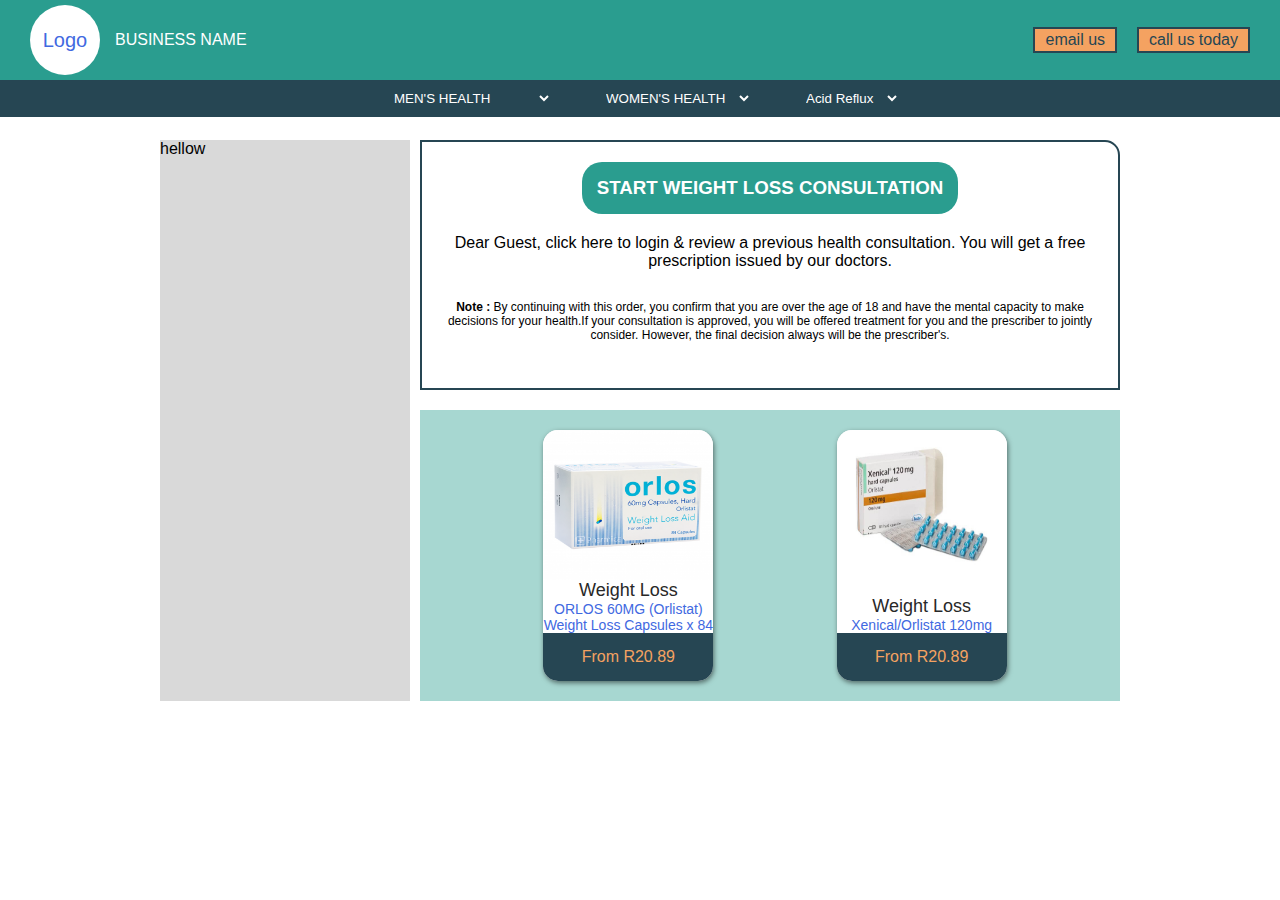
<file: treatment/weight-loss.html>
<!DOCTYPE html>
<html lang="en">
<head>
    <meta charset="UTF-8">
    <meta http-equiv="X-UA-Compatible" content="IE=edge">
    <meta name="viewport" content="width=device-width, initial-scale=1.0">
    <link rel="stylesheet" href="../css/asthma.css">
    <script src="../js/treatment/weightLoss.js" type='module' defer></script>
    <title>Ashma</title>
</head>
<body>
    <div class="wrapper">
        <div class="navbar">
            <div>
                <div id="logo-area">
                    <div class="logo">
                        Logo
                    </div>
                    <p>BUSINESS NAME</p>
                </div>
                <ul>
                    <li>
                        <i class="fas fa-envelope"></i>
                        <a href="mailto:amoswings7@gmail.com">
                        email us
                        </a>
                    </li>
                    <li>
                        <i class="fas fa-phone-alt"></i>
                        <a href="tel:0814599837">call us today</a>
                    </li>
                </ul>
                <div id="burger-menu">
                    <span></span>
                    <span></span>
                    <span></span>
                </div>
            </div>
            <nav>
                <select class="nav-select-input" name="men" id="men-option" value="MEN'S HEALTH">
                    <option value="">MEN'S HEALTH</option>
                    <option value="">Erectile Dysfunction</option>
                    <option value="">Hair Loss</option>
                    <option value="">Premature Ejaculation</option>
                </select>
                <select class="nav-select-input" name="men" id="women-option" value="WOMEN'S HEALTH">
                    <option value="">WOMEN'S HEALTH</option>
                    <option value="">Period Delay</option>
                    <option value="">Weight Loss</option>
                    <option value="">Acne</option>
                    <option value="">Migraine</option>
                </select>
                <select class="nav-select-input" name="men" id="general-option" value="MORE COMMON TREATMENTS">
                    <option value="">Acid Reflux</option>
                    <option value="">Asthma</option>
                </select>
            </nav>
        </div>



        <!-- Navigation Menu for Mobile -->
        <div id="mobile-nav">
            <nav>
                <ul id="contact-us">
                    <li>
                        <a href="mailto:amoswings7@gmail.com">
                            <i class="fas fa-envelope"></i>
                        email us
                        </a>
                    </li>
                    <li>
                        <a href="tel:0814599837">
                            <i class="fas fa-phone-alt"></i>
                            call us today
                        </a>
                    </li>
                </ul>
                <ul id="navigations">
                    <li tabindex="1">
                        <p>
                            MEN'S HEALTH
                        </p>
                        <ul class="submenu">
                            <li>
                                <a href="erectile-dysfunction.html">Erectile Dysfunction</a>
                            </li>
                            <li>
                                <a href="hair-loss.html">Hair Loss</a>
                            </li>
                            <li>
                                <a href="premature-ejaculation.html">Premature Ejaculation</a>
                            </li>
                        </ul>
                    </li>
                    <li tabindex="2">
                        <p>
                            WOMEN'S HEALTH
                        </p>
                        <ul class="submenu">
                            <li>
                                <a href="period-delay.html">Period Delay</a>
                            </li>
                            <li>
                                <a href="weight-loss.html">Weight Loss</a>
                            </li>
                            <li>
                                <a href="acne.html">Acne</a>
                            </li>
                            <li>
                                <a href="migraine.html">Migraine</a>
                            </li>
                        </ul>
                    </li>
                    <li tabindex="3">
                        <p>
                            MORE COMMON TREATMENTS
                        </p>
                        <ul class="submenu">
                            <li>
                                <a href="acid-reflux.html">Acid Reflux</a>
                            </li>
                            <li>
                                <a href="asthma.html">Asthma</a>
                            </li>
                        </ul>
                    </li>
                </ul>
            </nav>
            <div id="close-btn">
                <span></span>
                <span></span>
            </div>
        </div>



        <div id="main-content">
            <aside id="aside-content">
                hellow
            </aside>
            <main>
                <div id="consult-section">
                    <div id="header">
                        <h3 id="openForm">START WEIGHT LOSS CONSULTATION</h3>
                        <p>
                            Dear Guest, click here to login & review a previous health consultation.
                            You will get a free prescription issued by our doctors.
                        </p>
                    </div>
                    <p>
                        <b>Note :</b> By continuing with this order, you confirm that you are over the age of 18 and have the mental capacity to make decisions for your health.If your consultation is approved, you will be offered treatment for you and the prescriber to jointly consider. However, the final decision always will be the prescriber's.
                    </p>
                </div>
                <div id='product-section'>
                   
                </div>
            </main>
        </div>


        <div class="form-container">
            <div class="close">
                <span></span>
                <span></span>
            </div>
            <form >
                <div class="about-person">
                    <h1>About you</h1>
                </div>
                <hr>
    
                <div class="symptoms">
                    <h1>Your symptoms</h1>
                </div>

                <hr>
                <input id="submit-btn" type="submit" value="SUBMIT FORM">
            </form>
        </div>
    </div>
</body>
</html>
</file>
<file: css/index.css>
* {
  margin: 0;
  padding: 0;
  box-sizing: border-box;
  font-family: 'Franklin Gothic Medium', 'Arial Narrow', Arial, sans-serif;
}

a {
  text-decoration: none;
}

body {
  overflow-x: hidden;
}

.navbar {
  background: rgba(0, 0, 0, 0.1);
}

.navbar > div {
  height: 80px;
  background: #2A9D8F;
  display: flex;
  justify-content: space-between;
  align-items: center;
  padding: 0px 30px;
}

.navbar > div > div#logo-area {
  display: flex;
  justify-content: center;
  align-items: center;
  flex-flow: row nowrap;
  color: white;
}

.navbar > div > div#logo-area .logo {
  background: #fff;
  height: 70px;
  width: 70px;
  display: flex;
  justify-content: center;
  align-items: center;
  border-radius: 50%;
  color: royalblue;
  font-size: 20px;
  margin-right: 15px;
}

.navbar > div > ul {
  display: flex;
  list-style-type: none;
}

.navbar > div > ul li {
  border: 2px solid #264653;
  background: #F4A261;
  color: #fff;
  padding: 2px 10px;
}

.navbar > div > ul li a {
  text-decoration: none;
  color: #264653;
}

.navbar > div > ul li:not(:last-child) {
  margin-right: 20px;
}

.navbar > div > div#burger-menu {
  height: auto;
  width: 25px;
  display: none;
}

.navbar > div > div#burger-menu > span {
  display: block;
  width: 100%;
  height: 3px;
  background: #fff;
}

.navbar > div > div#burger-menu > span:not(:last-child) {
  margin-bottom: 4px;
}

.navbar > nav {
  height: 40px;
  display: flex;
  justify-content: center;
  align-items: center;
  background: #264653;
  border-bottom: 3px solid white;
}

.navbar > nav > .nav-select-input {
  margin: 0px 20px;
  padding: 3px 10px;
  border: none;
  background: transparent;
  color: white;
}

.navbar > nav > .nav-select-input > option {
  background: #264653;
  color: white;
  font-size: 16px;
}

#mobile-nav {
  display: none;
  position: fixed;
  top: 0;
  left: 0;
  width: 100vw;
  height: 100vh;
  background: rgba(0, 0, 0, 0.5);
  overflow: hidden;
  z-index: 1000;
}

#mobile-nav #close-btn {
  height: 50px;
  width: 50px;
  position: absolute;
  top: 20px;
  border-radius: 50%;
  right: 1px;
  cursor: pointer;
}

#mobile-nav #close-btn > span {
  display: block;
  width: 100%;
  height: 4px;
  background: #a00;
  position: absolute;
  top: 50%;
  left: 50%;
  transform: translate(-50%, -50%);
}

#mobile-nav #close-btn span:first-child {
  transform: translate(-50%, -50%) rotate(45deg);
}

#mobile-nav #close-btn span:last-child {
  transform: translate(-50%, -50%) rotate(135deg);
}

#mobile-nav nav {
  max-width: 280px;
  background: #fff;
  height: 100%;
  padding: 20px 3px;
  margin-left: -100%;
  transition: margin-left 200ms ease-in-out;
  box-shadow: 2px 0px 5px rgba(0, 0, 0, 0.8);
}

#mobile-nav nav > ul#contact-us {
  display: block;
  list-style-type: none;
  margin-bottom: 70px;
}

#mobile-nav nav > ul#contact-us li {
  border: 2px solid #264653;
  background: #F4A261;
  color: #fff;
  width: 100%;
  padding: 10px 10px;
  margin-bottom: 5px;
}

#mobile-nav nav > ul#contact-us li a {
  text-decoration: none;
  color: #264653;
  margin-left: 10px;
  display: block;
  height: 100%;
  width: 100%;
}

#mobile-nav nav > ul#contact-us li:not(:last-child) {
  margin-right: 20px;
}

#mobile-nav nav > ul#navigations {
  width: 100%;
  height: auto;
}

#mobile-nav nav > ul#navigations > li {
  overflow: hidden;
  min-height: 50px;
  border-bottom: 2px solid #fff;
}

#mobile-nav nav > ul#navigations > li > p {
  background: #264653;
  height: 50px;
  color: #fff;
  padding-left: 20px;
  display: flex;
  align-items: center;
  cursor: pointer;
  z-index: 1000;
}

#mobile-nav nav > ul#navigations > li > .submenu {
  padding-left: 20px;
  list-style: none;
  display: block;
  margin-top: -100%;
  transition: all 300ms ease-out;
}

#mobile-nav nav > ul#navigations > li > .submenu > li {
  height: 40px;
  width: 100%;
}

#mobile-nav nav > ul#navigations > li > .submenu > li a {
  display: flex;
  height: 100%;
  width: 100%;
  align-items: center;
  background: rgba(0, 0, 0, 0.15);
  text-decoration: none;
  color: #2A9D8F;
  padding: 0px 20px;
}

#mobile-nav nav > ul#navigations > li > .submenu > li:not(:last-child) {
  border-bottom: 2px solid white;
}

#mobile-nav nav > ul#navigations > li > .submenu > li a:hover {
  background: rgba(42, 157, 144, 0.411);
  color: #264653;
}

#mobile-nav nav > ul#navigations > li:focus-within > .submenu {
  margin-top: 0;
}

#intro-section {
  min-height: 300px;
  background: #264653;
  color: #fff;
  display: flex;
  flex-flow: wrap column;
  justify-content: center;
  align-items: center;
  padding: 30px;
}

#intro-section h1 {
  font-size: 50px;
  width: 100%;
  text-align: center;
  margin-bottom: 30px;
  color: #F4A261;
}

#intro-section p {
  text-align: center;
}

#intro-section p:last-child {
  max-width: 600px;
}

#category-container > div#header h1 {
  height: 50px;
  display: flex;
  justify-content: center;
  align-items: center;
  color: #2A9D8F;
}

#category-container > div#header > div {
  display: flex;
  justify-content: center;
  align-items: center;
  height: 50px;
}

#category-container > div#header > div > i {
  color: green;
  font-size: 70px;
  animation-name: arrowAnimation;
  animation-duration: 1s;
  animation-iteration-count: infinite;
  animation-delay: 2s;
}

@keyframes arrowAnimation {
  0% {
    transform: translateY(0px);
    opacity: 0.1;
  }
  30% {
    transform: translateY(20px);
    opacity: 1;
  }
  100% {
    transform: translateY(0px);
    opacity: 0.1;
  }
}

#category-container #category-holder {
  padding: 20px 50px 20px 10px;
  display: grid;
  grid-template-columns: repeat(auto-fit, minmax(250px, 250px));
  grid-gap: 20px 10px;
  margin: auto;
  max-width: 1080px;
  justify-content: space-evenly;
}

#category-container #category-holder .category {
  min-width: 250px;
  max-width: 300px;
  height: 300px;
  overflow: hidden;
  display: flex;
  justify-content: center;
  align-items: center;
  flex-flow: column wrap;
  overflow: hidden;
  border-radius: 10px;
  transition: transform 200ms ease-out;
  box-shadow: 1px 3px 5px rgba(0, 0, 0, 0.5);
}

#category-container #category-holder .category > img {
  width: 100%;
  height: 250px;
  object-fit: cover;
  object-position: center;
}

#category-container #category-holder .category > p {
  background: #264653;
  height: 50px;
  width: 100%;
  display: flex;
  justify-content: center;
  align-items: center;
  color: #fff;
}

#category-container #category-holder .category:hover {
  transform: translateY(-5px) scale(1.01);
}

#category-container #category-holder .category.deactivated {
  display: none;
}

#category-container .btn-container {
  width: 100%;
  display: flex;
  align-items: center;
  justify-content: center;
  padding: 10px 20px;
}

#category-container .btn-container #view-more-btn {
  height: 50px;
  width: 100%;
  max-width: 760px;
  margin: auto;
  display: flex;
  justify-content: center;
  align-items: center;
  background: #2A9D8F;
  color: #0a2421;
  border-radius: 10px;
  font-size: 20px;
  border: none;
  transition: transform 200ms ease-in-out;
}

#category-container .btn-container #view-more-btn > i {
  color: #fff;
  font-size: 30px;
  margin: 20px;
}

#category-container .btn-container #view-more-btn:hover {
  transform: translateY(-10px);
}

#category-container .btn-container #view-more-btn:active {
  background: #144d46;
  color: white;
}

@media screen and (max-width: 640px) {
  .navbar > div > ul {
    display: none;
  }
  .navbar > div > div#burger-menu {
    display: block;
  }
  .navbar nav {
    display: none;
  }
}
</file>
<file: css/asthma.css>
* {
  margin: 0;
  padding: 0;
  box-sizing: border-box;
  font-family: 'Franklin Gothic Medium', 'Arial Narrow', Arial, sans-serif;
}

a {
  text-decoration: none;
}

body {
  overflow-x: hidden;
}

.navbar {
  background: rgba(0, 0, 0, 0.1);
}

.navbar > div {
  height: 80px;
  background: #2A9D8F;
  display: flex;
  justify-content: space-between;
  align-items: center;
  padding: 0px 30px;
}

.navbar > div > div#logo-area {
  display: flex;
  justify-content: center;
  align-items: center;
  flex-flow: row nowrap;
  color: white;
}

.navbar > div > div#logo-area .logo {
  background: #fff;
  height: 70px;
  width: 70px;
  display: flex;
  justify-content: center;
  align-items: center;
  border-radius: 50%;
  color: royalblue;
  font-size: 20px;
  margin-right: 15px;
}

.navbar > div > ul {
  display: flex;
  list-style-type: none;
}

.navbar > div > ul li {
  border: 2px solid #264653;
  background: #F4A261;
  color: #fff;
  padding: 2px 10px;
}

.navbar > div > ul li a {
  text-decoration: none;
  color: #264653;
}

.navbar > div > ul li:not(:last-child) {
  margin-right: 20px;
}

.navbar > div > div#burger-menu {
  height: auto;
  width: 25px;
  display: none;
}

.navbar > div > div#burger-menu > span {
  display: block;
  width: 100%;
  height: 3px;
  background: #fff;
}

.navbar > div > div#burger-menu > span:not(:last-child) {
  margin-bottom: 4px;
}

.navbar > nav {
  height: 40px;
  display: flex;
  justify-content: center;
  align-items: center;
  background: #264653;
  border-bottom: 3px solid white;
}

.navbar > nav > .nav-select-input {
  margin: 0px 20px;
  padding: 3px 10px;
  border: none;
  background: transparent;
  color: white;
}

.navbar > nav > .nav-select-input > option {
  background: #264653;
  color: white;
  font-size: 16px;
}

#mobile-nav {
  display: none;
  position: fixed;
  top: 0;
  left: 0;
  width: 100vw;
  height: 100vh;
  background: rgba(0, 0, 0, 0.5);
  overflow: hidden;
  z-index: 1000;
}

#mobile-nav #close-btn {
  height: 50px;
  width: 50px;
  position: absolute;
  top: 20px;
  border-radius: 50%;
  right: 1px;
  cursor: pointer;
}

#mobile-nav #close-btn > span {
  display: block;
  width: 100%;
  height: 4px;
  background: #a00;
  position: absolute;
  top: 50%;
  left: 50%;
  transform: translate(-50%, -50%);
}

#mobile-nav #close-btn span:first-child {
  transform: translate(-50%, -50%) rotate(45deg);
}

#mobile-nav #close-btn span:last-child {
  transform: translate(-50%, -50%) rotate(135deg);
}

#mobile-nav nav {
  max-width: 280px;
  background: #fff;
  height: 100%;
  padding: 20px 3px;
  margin-left: -100%;
  transition: margin-left 200ms ease-in-out;
  box-shadow: 2px 0px 5px rgba(0, 0, 0, 0.8);
}

#mobile-nav nav > ul#contact-us {
  display: block;
  list-style-type: none;
  margin-bottom: 70px;
}

#mobile-nav nav > ul#contact-us li {
  border: 2px solid #264653;
  background: #F4A261;
  color: #fff;
  width: 100%;
  padding: 10px 10px;
  margin-bottom: 5px;
}

#mobile-nav nav > ul#contact-us li a {
  text-decoration: none;
  color: #264653;
  margin-left: 10px;
  display: block;
  height: 100%;
  width: 100%;
}

#mobile-nav nav > ul#contact-us li:not(:last-child) {
  margin-right: 20px;
}

#mobile-nav nav > ul#navigations {
  width: 100%;
  height: auto;
}

#mobile-nav nav > ul#navigations > li {
  overflow: hidden;
  min-height: 50px;
  border-bottom: 2px solid #fff;
}

#mobile-nav nav > ul#navigations > li > p {
  background: #264653;
  height: 50px;
  color: #fff;
  padding-left: 20px;
  display: flex;
  align-items: center;
  cursor: pointer;
  z-index: 1000;
}

#mobile-nav nav > ul#navigations > li > .submenu {
  padding-left: 20px;
  list-style: none;
  display: block;
  margin-top: -100%;
  transition: all 300ms ease-out;
}

#mobile-nav nav > ul#navigations > li > .submenu > li {
  height: 40px;
  width: 100%;
}

#mobile-nav nav > ul#navigations > li > .submenu > li a {
  display: flex;
  height: 100%;
  width: 100%;
  align-items: center;
  background: rgba(0, 0, 0, 0.15);
  text-decoration: none;
  color: #2A9D8F;
  padding: 0px 20px;
}

#mobile-nav nav > ul#navigations > li > .submenu > li:not(:last-child) {
  border-bottom: 2px solid white;
}

#mobile-nav nav > ul#navigations > li > .submenu > li a:hover {
  background: rgba(42, 157, 144, 0.411);
  color: #264653;
}

#mobile-nav nav > ul#navigations > li:focus-within > .submenu {
  margin-top: 0;
}

#main-content {
  min-height: 500px;
  display: grid;
  grid-template-columns: 250px 1fr;
  grid-column-gap: 10px;
  padding: 20px;
  max-width: 1000px;
  margin: auto;
}

#main-content #aside-content {
  background: rgba(0, 0, 0, 0.15);
}

#main-content > main {
  height: auto;
}

#main-content > main > #consult-section {
  min-height: 250px;
  border-radius: 0px 15px 0 0;
  margin-bottom: 20px;
  padding: 20px;
  border: 2px solid #264653;
}

#main-content > main > #consult-section > #header {
  margin-bottom: 30px;
}

#main-content > main > #consult-section > #header h3 {
  background: #2A9D8F;
  width: fit-content;
  padding: 15px;
  text-align: center;
  color: #fff;
  border-radius: 20px;
  margin: auto;
  margin-bottom: 20px;
  animation-name: call-to-action;
  animation-duration: 1s;
  animation-iteration-count: infinite;
}

@keyframes call-to-action {
  0% {
    transform: scale(1);
    opacity: 0.3;
  }
  50% {
    transform: scale(1.1);
    opacity: 1;
  }
  100% {
    transform: scale(1);
    opacity: 0.3;
  }
}

#main-content > main > #consult-section > #header > p {
  text-align: center;
}

#main-content > main > #consult-section > p {
  text-align: center;
  font-size: 12px;
}

#main-content > main #product-section {
  background: rgba(42, 157, 144, 0.411);
  min-height: 250px;
  padding: 20px;
  display: grid;
  grid-template-columns: repeat(auto-fit, 160px);
  grid-gap: 15px 30px;
  justify-content: space-evenly;
}

#main-content > main #product-section .product {
  background: #fff;
  width: 170px;
  border-radius: 15px;
  overflow: hidden;
  display: flex;
  flex-flow: column nowrap;
  justify-content: space-between;
  transition: transform 200ms ease-in-out;
  box-shadow: 1px 2px 5px rgba(0, 0, 0, 0.5);
}

#main-content > main #product-section .product:hover {
  transform: translateY(-5px) scale(1.01);
}

#main-content > main #product-section .product > div.image-area {
  width: 100%;
  height: 150px;
}

#main-content > main #product-section .product > div.image-area > img {
  width: 100%;
  height: 100%;
}

#main-content > main #product-section .product > div.infor {
  height: fit-content;
  width: 100%;
  text-align: center;
}

#main-content > main #product-section .product > div.infor > p.treatment-name {
  text-align: center;
  width: 100%;
  font-size: 18px;
  color: #282828;
}

#main-content > main #product-section .product > div.infor > p.product-name {
  font-size: 14px;
  color: royalblue;
}

#main-content > main #product-section .product > div.infor > p.price {
  background-color: #264653;
  color: #F4A261;
  padding: 15px 0px;
}

.form-container {
  position: fixed;
  background: rgba(0, 0, 0, 0.6);
  top: 0;
  left: 0;
  width: 100%;
  min-height: 100vh;
  height: 100%;
  display: none;
  justify-content: center;
  align-items: center;
  /* overflow: scroll; */
  padding: 50px 15px;
}

.form-container > form {
  max-width: 700px;
  width: 100%;
  min-height: 300px;
  padding: 20px;
  border-radius: 15px;
  background: #fff;
  max-height: 100vh;
  overflow: scroll;
  -ms-overflow-style: none;
  /* IE and Edge */
  scrollbar-width: none;
  /* scrollbar-width: 2px;
    scrollbar-color: red;
    -ms-scrollbar-base-color: red; */
}

.form-container > form::-webkit-scrollbar {
  display: none;
}

.form-container > form > hr {
  margin: 20px 0;
}

.form-container > form > .about-person > h1 {
  text-align: center;
  height: 50px;
  border-radius: 15px;
  display: flex;
  background: #264653;
  color: lightskyblue;
  justify-content: center;
  align-items: center;
}

.form-container > form > .symptoms > h1 {
  text-align: center;
  height: 50px;
  border-radius: 15px;
  display: flex;
  background: #264653;
  color: lightskyblue;
  justify-content: center;
  align-items: center;
}

#submit-btn {
  height: 50px;
  display: block;
  background-color: rgba(0, 0, 0, 0.9);
  border: none;
  border-radius: 15px;
  width: 100%;
  color: greenyellow;
  font-size: 24px;
}

#submit-btn:active {
  background-color: rgba(0, 0, 0, 0.8);
  color: rgba(172, 255, 47, 0.459);
}

.close {
  height: 50px;
  width: 50px;
  background: rgba(0, 0, 0, 0.7);
  position: absolute;
  top: 0;
  right: 0;
  display: flex;
  justify-content: center;
  align-items: center;
  border-radius: 50%;
  z-index: 100;
}

.close span {
  display: block;
  height: 3px;
  width: 100%;
  background-color: red;
  position: absolute;
}

.close span:first-child {
  transform: rotate(45deg);
}

.close span:last-child {
  transform: rotate(-45deg);
}

@media screen and (max-width: 770px) {
  #main-content {
    grid-template-columns: 1fr;
  }
  #main-content #aside-content {
    display: none;
  }
  #main-content > main > #product-section {
    border-radius: 0px 0px 0px 20px;
  }
}

@media screen and (max-width: 640px) {
  .navbar > div > ul {
    display: none;
  }
  .navbar > div > div#burger-menu {
    display: block;
  }
  .navbar nav {
    display: none;
  }
}
</file>
